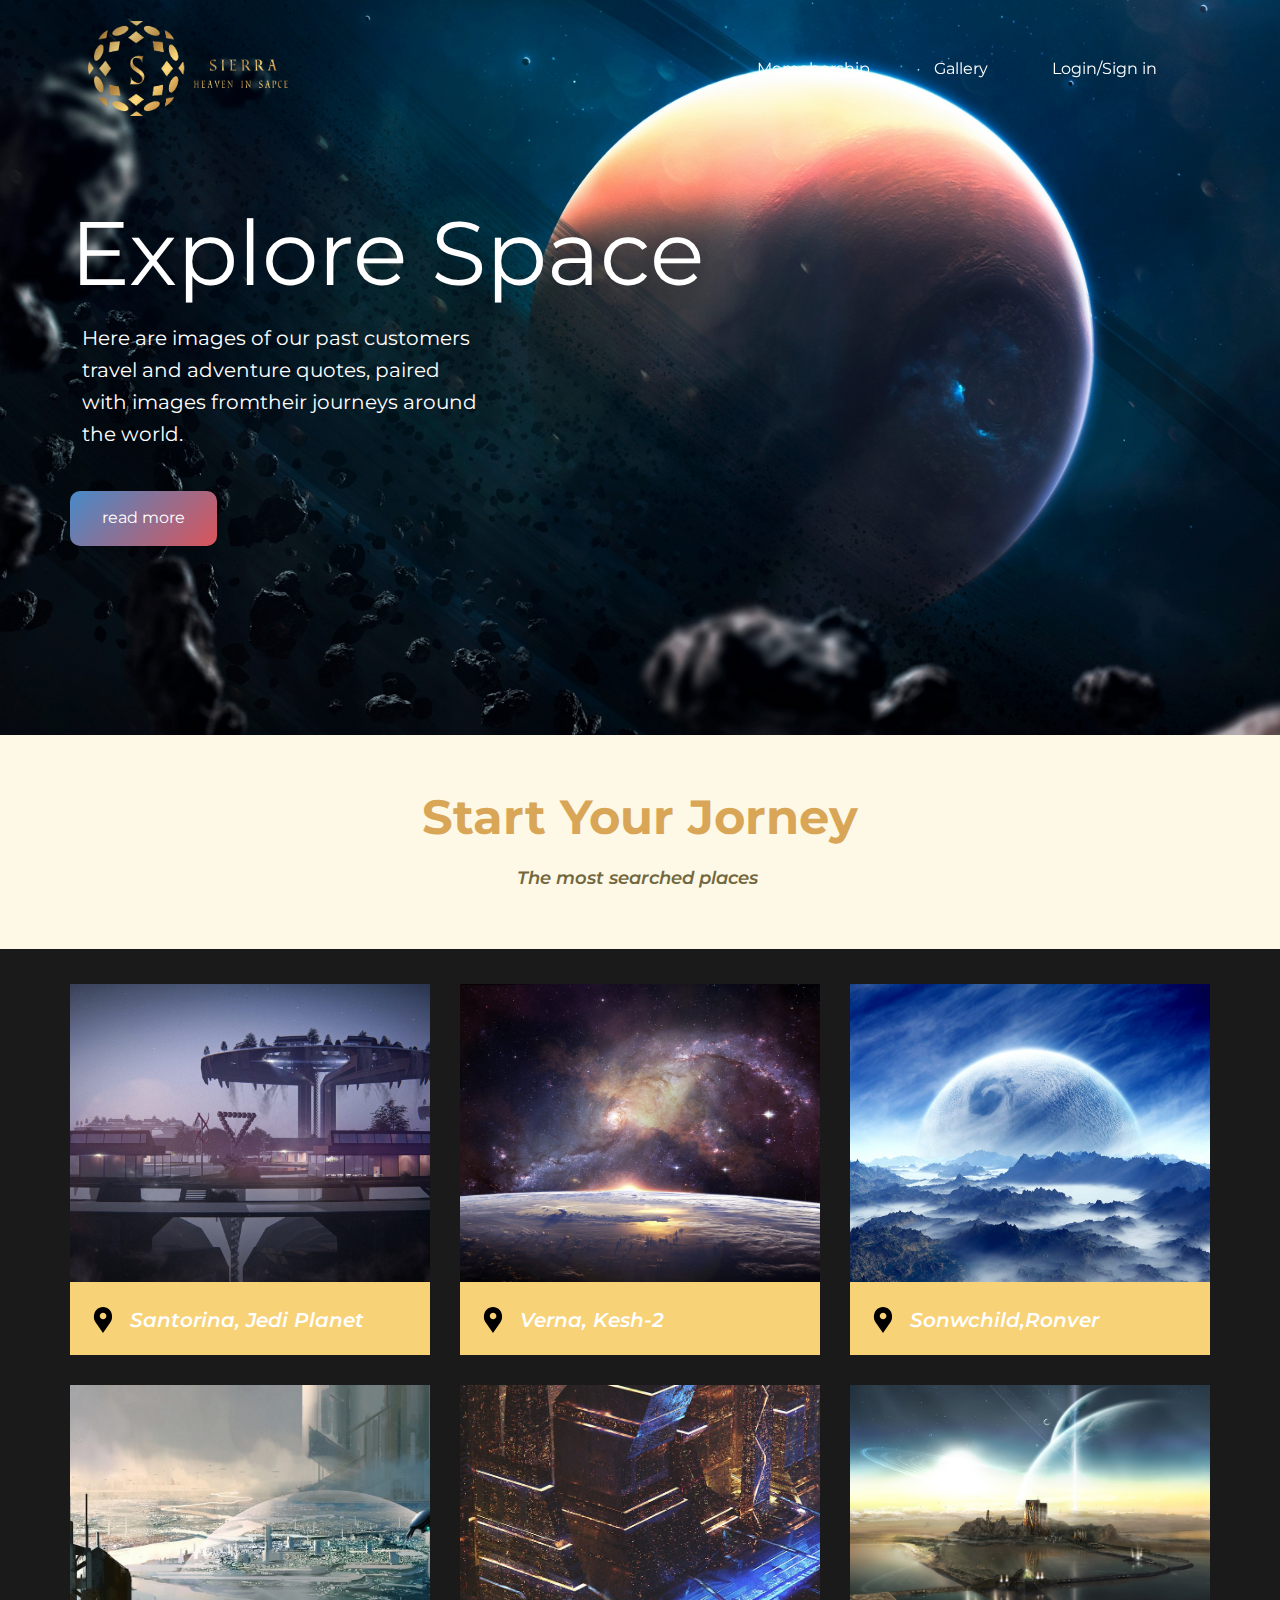
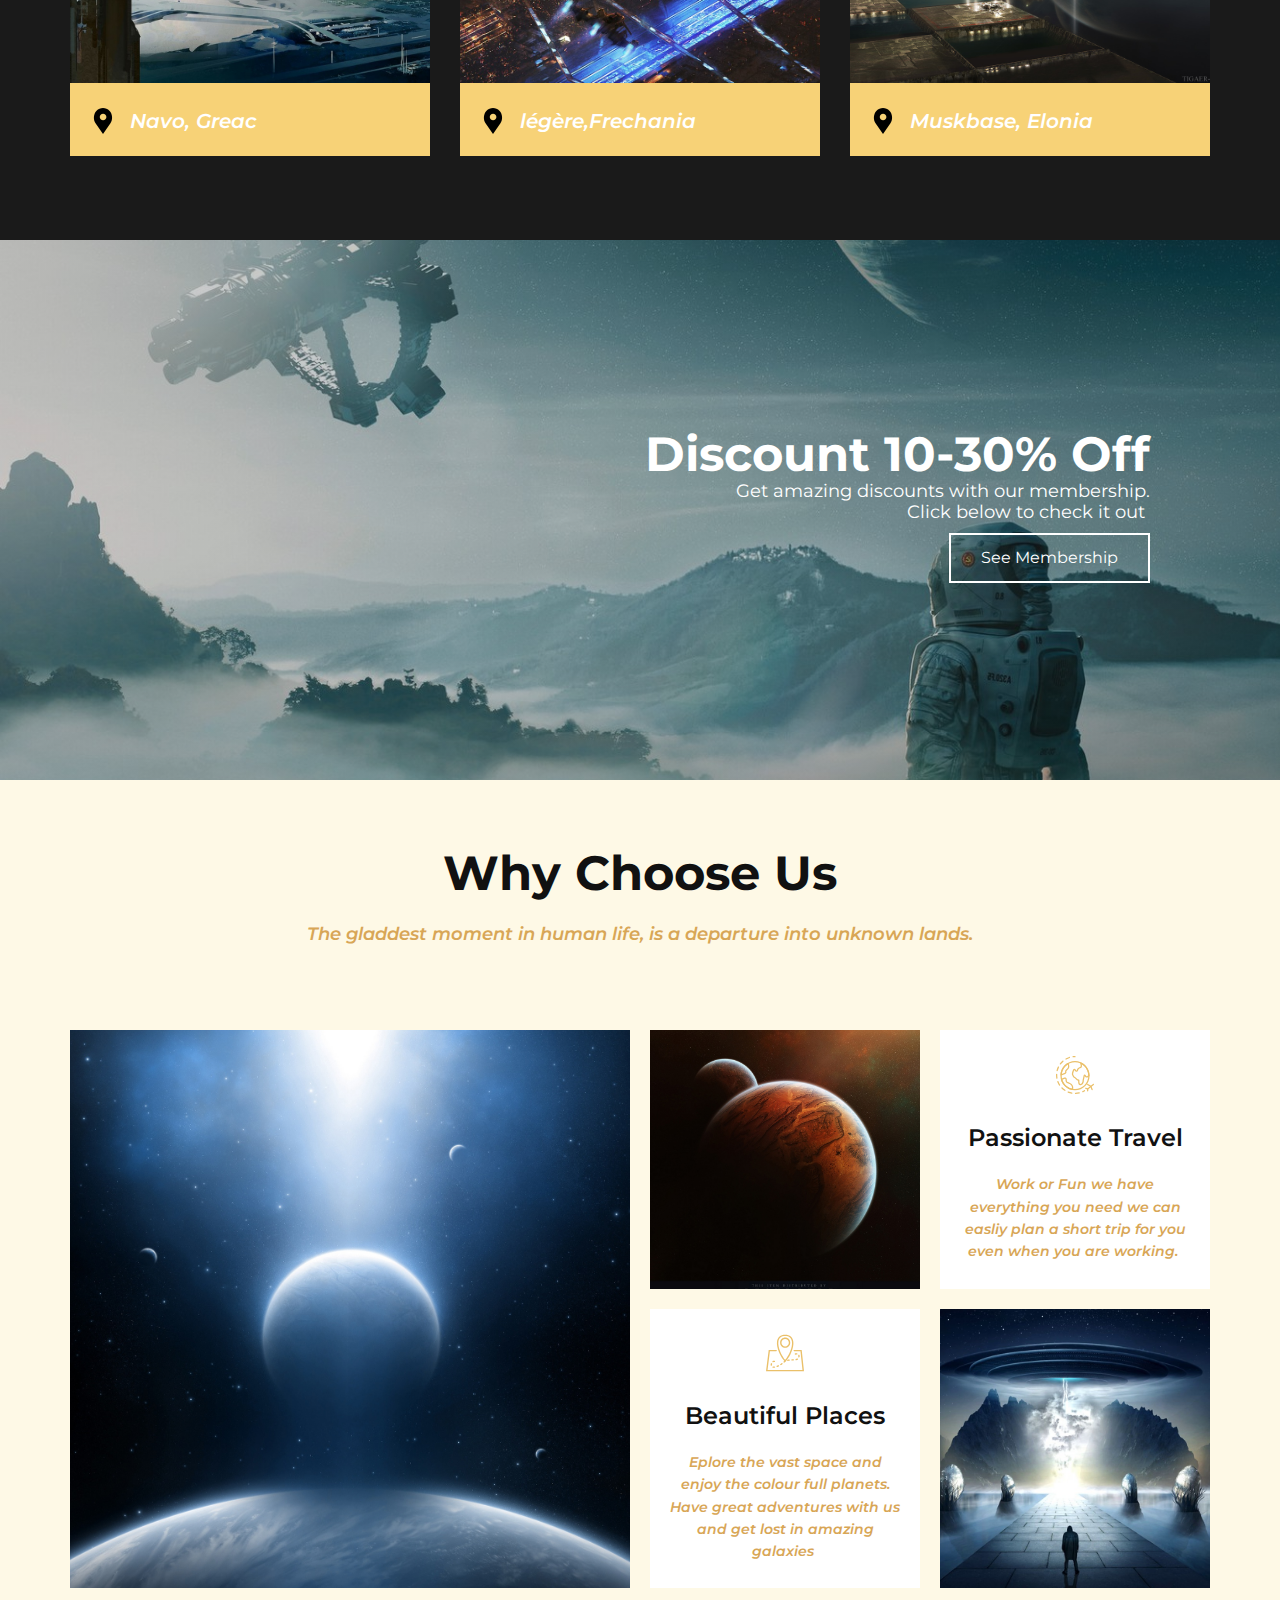
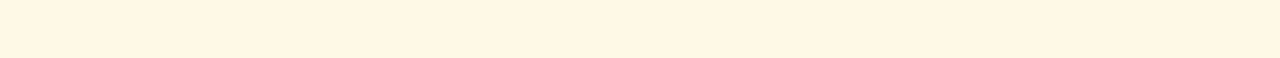
<file: Gallery.html>
<!DOCTYPE html>
<html style="font-size: 16px;">
  <head>
    <meta name="viewport" content="width=device-width, initial-scale=1.0">
    <meta charset="utf-8">
    <meta name="keywords" content="Travel, Start Your Jorney, Discount 10-30% Off, Why Choose Us,Sierra">
    <meta name="description" content="">
    <meta name="page_type" content="np-template-header-footer-from-plugin">
    <title>Gallery</title>
    <link rel="stylesheet" href="nicepage.css" media="screen">
<link rel="stylesheet" href="Gallery.css" media="screen">
    <script class="u-script" type="text/javascript" src="jquery.js" defer=""></script>
    <script class="u-script" type="text/javascript" src="nicepage.js" defer=""></script>
    <meta name="generator" content="Nicepage 3.22.0, nicepage.com">
    <link id="u-theme-google-font" rel="stylesheet" href="https://fonts.googleapis.com/css?family=Montserrat:100,100i,200,200i,300,300i,400,400i,500,500i,600,600i,700,700i,800,800i,900,900i">
    <link id="u-page-google-font" rel="stylesheet" href="https://fonts.googleapis.com/css?family=Montserrat:100,100i,200,200i,300,300i,400,400i,500,500i,600,600i,700,700i,800,800i,900,900i">
    
    
    
    
    
    
    
    <script type="application/ld+json">{
		"@context": "http://schema.org",
		"@type": "Organization",
		"name": "Sierra "
}</script>
    <meta name="theme-color" content="#478ac9">
    <meta property="og:title" content="Gallery">
    <meta property="og:description" content="">
    <meta property="og:type" content="website">
  </head>
  <body class="u-body u-overlap u-overlap-transparent"><header class="u-black u-clearfix u-header u-sticky u-sticky-1c33 u-header" id="sec-854b"><div class="u-clearfix u-sheet u-sheet-1">
        <img class="u-image u-image-default u-image-1" src="images/Asset91.png" alt="" data-image-width="1086" data-image-height="523">
        <nav class="u-menu u-menu-dropdown u-offcanvas u-menu-1">
          <div class="menu-collapse u-custom-font u-font-montserrat">
            <a class="u-button-style u-custom-text-active-color u-custom-text-color u-nav-link" href="#">
              <svg><use xmlns:xlink="http://www.w3.org/1999/xlink" xlink:href="#menu-hamburger"></use></svg>
              <svg version="1.1" xmlns="http://www.w3.org/2000/svg" xmlns:xlink="http://www.w3.org/1999/xlink"><defs><symbol id="menu-hamburger" viewBox="0 0 16 16" style="width: 16px; height: 16px;"><rect y="1" width="16" height="2"></rect><rect y="7" width="16" height="2"></rect><rect y="13" width="16" height="2"></rect>
</symbol>
</defs></svg>
            </a>
          </div>
          <div class="u-custom-menu u-nav-container">
            <ul class="u-custom-font u-font-montserrat u-nav u-unstyled"><li class="u-nav-item"><a class="u-button-style u-nav-link u-text-active-white u-text-white" href="Memebership.html" style="padding: 20px 32px;">Memebership</a>
</li><li class="u-nav-item"><a class="u-button-style u-nav-link u-text-active-white u-text-white" href="Gallery.html" style="padding: 20px 32px;">Gallery</a>
</li><li class="u-nav-item"><a class="u-button-style u-nav-link u-text-active-white u-text-white" href="Login.html" style="padding: 20px 32px;">Login/Sign in</a>
</li></ul>
          </div>
          <div class="u-custom-menu u-nav-container-collapse">
            <div class="u-black u-container-style u-inner-container-layout u-opacity u-opacity-95 u-sidenav">
              <div class="u-sidenav-overflow">
                <div class="u-menu-close"></div>
                <ul class="u-align-center u-nav u-popupmenu-items u-unstyled u-nav-2"><li class="u-nav-item"><a class="u-button-style u-nav-link" href="Memebership.html" style="padding: 20px 32px;">Memebership</a>
</li><li class="u-nav-item"><a class="u-button-style u-nav-link" href="Gallery.html" style="padding: 20px 32px;">Gallery</a>
</li><li class="u-nav-item"><a class="u-button-style u-nav-link" href="Login.html" style="padding: 20px 32px;">Login/Sign in</a>
</li></ul>
              </div>
            </div>
            <div class="u-black u-menu-overlay u-opacity u-opacity-70"></div>
          </div>
        </nav>
      </div></header> 
    <section class="u-clearfix u-image u-section-1" src="" id="sec-59a1" data-image-width="3840" data-image-height="2400">
      <div class="u-clearfix u-sheet u-sheet-1">
        <h1 class="u-text u-title u-text-1">Explore Space&nbsp;</h1>
        <p class="u-large-text u-text u-text-body-alt-color u-text-variant u-text-2">Here are images of our past customers&nbsp; travel and adventure quotes, paired with images fromtheir journeys around the world. </p>
        <a href="Gallery.html#sec-fd6c" data-page-id="94267534" class="u-btn u-btn-round u-button-style u-gradient u-radius-10 u-btn-1">read more</a>
      </div>
    </section>
    <section class="u-clearfix u-palette-3-light-3 u-section-2" id="sec-fee4">
      <div class="u-clearfix u-sheet u-sheet-1">
        <div class="u-align-center u-container-style u-expanded-width-sm u-group u-group-1">
          <div class="u-container-layout u-valign-middle-md u-valign-middle-sm u-valign-middle-xl u-valign-middle-xs u-container-layout-1">
            <h2 class="u-text u-text-custom-color-3 u-text-1">Start Your Jorney</h2>
            <p class="u-text u-text-palette-3-dark-2 u-text-2">The most searched places&nbsp;</p>
          </div>
        </div>
      </div>
    </section>
    <section class="u-clearfix u-grey-90 u-section-3" id="sec-fd6c">
      <div class="u-clearfix u-sheet u-sheet-1">
        <div class="u-clearfix u-expanded-width u-gutter-30 u-layout-wrap u-layout-wrap-1">
          <div class="u-layout">
            <div class="u-layout-col">
              <div class="u-size-30 u-size-60-md">
                <div class="u-layout-row">
                  <div class="u-container-style u-custom-color-2 u-layout-cell u-left-cell u-size-20 u-size-20-md u-layout-cell-1">
                    <div class="u-container-layout">
                      <img class="u-expanded-width u-image u-image-1" src="images/pawel-postek-v4-6-photo.jpg" data-image-width="1920" data-image-height="1080">
                      <p class="u-text u-text-1">Santorina, Jedi Planet&nbsp;</p><span class="u-icon u-icon-circle u-text-black u-icon-1"><svg class="u-svg-link" preserveAspectRatio="xMidYMin slice" viewBox="0 0 54.757 54.757" style="undefined"><use xmlns:xlink="http://www.w3.org/1999/xlink" xlink:href="#svg-6d65"></use></svg><svg xmlns="http://www.w3.org/2000/svg" xmlns:xlink="http://www.w3.org/1999/xlink" version="1.1" id="svg-6d65" x="0px" y="0px" viewBox="0 0 54.757 54.757" style="enable-background:new 0 0 54.757 54.757;" xml:space="preserve" class="u-svg-content"><path d="M40.94,5.617C37.318,1.995,32.502,0,27.38,0c-5.123,0-9.938,1.995-13.56,5.617c-6.703,6.702-7.536,19.312-1.804,26.952  L27.38,54.757L42.721,32.6C48.476,24.929,47.643,12.319,40.94,5.617z M27.557,26c-3.859,0-7-3.141-7-7s3.141-7,7-7s7,3.141,7,7  S31.416,26,27.557,26z"></path><g></g><g></g><g></g><g></g><g></g><g></g><g></g><g></g><g></g><g></g><g></g><g></g><g></g><g></g><g></g></svg></span>
                    </div>
                  </div>
                  <div class="u-container-style u-custom-color-2 u-layout-cell u-size-20 u-size-20-md u-layout-cell-2">
                    <div class="u-container-layout">
                      <img class="u-expanded-width u-image u-image-2" src="images/fbd81573c9a15eae7e2fbbf1be12b50e795c709ee3b82812f383813918ec6bd75eafef8324d3e8edaba01334c5a1d7ffaab6440650ec77b68d54e3_1280.jpg" data-image-width="1280" data-image-height="920">
                      <p class="u-text u-text-2">Verna, Kesh-2</p><span class="u-icon u-icon-circle u-text-black u-icon-2"><svg class="u-svg-link" preserveAspectRatio="xMidYMin slice" viewBox="0 0 54.757 54.757" style="undefined"><use xmlns:xlink="http://www.w3.org/1999/xlink" xlink:href="#svg-30cf"></use></svg><svg xmlns="http://www.w3.org/2000/svg" xmlns:xlink="http://www.w3.org/1999/xlink" version="1.1" id="svg-30cf" x="0px" y="0px" viewBox="0 0 54.757 54.757" style="enable-background:new 0 0 54.757 54.757;" xml:space="preserve" class="u-svg-content"><path d="M40.94,5.617C37.318,1.995,32.502,0,27.38,0c-5.123,0-9.938,1.995-13.56,5.617c-6.703,6.702-7.536,19.312-1.804,26.952  L27.38,54.757L42.721,32.6C48.476,24.929,47.643,12.319,40.94,5.617z M27.557,26c-3.859,0-7-3.141-7-7s3.141-7,7-7s7,3.141,7,7  S31.416,26,27.557,26z"></path><g></g><g></g><g></g><g></g><g></g><g></g><g></g><g></g><g></g><g></g><g></g><g></g><g></g><g></g><g></g></svg></span>
                    </div>
                  </div>
                  <div class="u-container-style u-custom-color-2 u-layout-cell u-right-cell u-size-20 u-size-20-md u-layout-cell-3">
                    <div class="u-container-layout">
                      <img class="u-expanded-width u-image u-image-3" src="images/landscape-planet-sci-fi-sky.jpg" data-image-width="1332" data-image-height="850">
                      <p class="u-text u-text-3">Sonwchild,Ronver</p><span class="u-icon u-icon-circle u-text-black u-icon-3"><svg class="u-svg-link" preserveAspectRatio="xMidYMin slice" viewBox="0 0 54.757 54.757" style="undefined"><use xmlns:xlink="http://www.w3.org/1999/xlink" xlink:href="#svg-6f09"></use></svg><svg xmlns="http://www.w3.org/2000/svg" xmlns:xlink="http://www.w3.org/1999/xlink" version="1.1" id="svg-6f09" x="0px" y="0px" viewBox="0 0 54.757 54.757" style="enable-background:new 0 0 54.757 54.757;" xml:space="preserve" class="u-svg-content"><path d="M40.94,5.617C37.318,1.995,32.502,0,27.38,0c-5.123,0-9.938,1.995-13.56,5.617c-6.703,6.702-7.536,19.312-1.804,26.952  L27.38,54.757L42.721,32.6C48.476,24.929,47.643,12.319,40.94,5.617z M27.557,26c-3.859,0-7-3.141-7-7s3.141-7,7-7s7,3.141,7,7  S31.416,26,27.557,26z"></path><g></g><g></g><g></g><g></g><g></g><g></g><g></g><g></g><g></g><g></g><g></g><g></g><g></g><g></g><g></g></svg></span>
                    </div>
                  </div>
                </div>
              </div>
              <div class="u-size-30 u-size-60-md">
                <div class="u-layout-row">
                  <div class="u-container-style u-custom-color-2 u-layout-cell u-left-cell u-size-20 u-size-20-md u-layout-cell-4">
                    <div class="u-container-layout">
                      <img class="u-expanded-width u-image u-image-4" src="images/science-fiction-cities.jpg" data-image-width="1920" data-image-height="917">
                      <p class="u-text u-text-4">Navo, Greac</p><span class="u-icon u-icon-circle u-text-black u-icon-4"><svg class="u-svg-link" preserveAspectRatio="xMidYMin slice" viewBox="0 0 54.757 54.757" style="undefined"><use xmlns:xlink="http://www.w3.org/1999/xlink" xlink:href="#svg-e0f6"></use></svg><svg xmlns="http://www.w3.org/2000/svg" xmlns:xlink="http://www.w3.org/1999/xlink" version="1.1" id="svg-e0f6" x="0px" y="0px" viewBox="0 0 54.757 54.757" style="enable-background:new 0 0 54.757 54.757;" xml:space="preserve" class="u-svg-content"><path d="M40.94,5.617C37.318,1.995,32.502,0,27.38,0c-5.123,0-9.938,1.995-13.56,5.617c-6.703,6.702-7.536,19.312-1.804,26.952  L27.38,54.757L42.721,32.6C48.476,24.929,47.643,12.319,40.94,5.617z M27.557,26c-3.859,0-7-3.141-7-7s3.141-7,7-7s7,3.141,7,7  S31.416,26,27.557,26z"></path><g></g><g></g><g></g><g></g><g></g><g></g><g></g><g></g><g></g><g></g><g></g><g></g><g></g><g></g><g></g></svg></span>
                    </div>
                  </div>
                  <div class="u-container-style u-custom-color-2 u-layout-cell u-size-20 u-size-20-md u-layout-cell-5">
                    <div class="u-container-layout">
                      <img class="u-expanded-width u-image u-image-5" src="images/cityoflights.jpg" data-image-width="3840" data-image-height="1600">
                      <p class="u-text u-text-5">légère,Frechania&nbsp;</p><span class="u-icon u-icon-circle u-text-black u-icon-5"><svg class="u-svg-link" preserveAspectRatio="xMidYMin slice" viewBox="0 0 54.757 54.757" style="undefined"><use xmlns:xlink="http://www.w3.org/1999/xlink" xlink:href="#svg-7e12"></use></svg><svg xmlns="http://www.w3.org/2000/svg" xmlns:xlink="http://www.w3.org/1999/xlink" version="1.1" id="svg-7e12" x="0px" y="0px" viewBox="0 0 54.757 54.757" style="enable-background:new 0 0 54.757 54.757;" xml:space="preserve" class="u-svg-content"><path d="M40.94,5.617C37.318,1.995,32.502,0,27.38,0c-5.123,0-9.938,1.995-13.56,5.617c-6.703,6.702-7.536,19.312-1.804,26.952  L27.38,54.757L42.721,32.6C48.476,24.929,47.643,12.319,40.94,5.617z M27.557,26c-3.859,0-7-3.141-7-7s3.141-7,7-7s7,3.141,7,7  S31.416,26,27.557,26z"></path><g></g><g></g><g></g><g></g><g></g><g></g><g></g><g></g><g></g><g></g><g></g><g></g><g></g><g></g><g></g></svg></span>
                    </div>
                  </div>
                  <div class="u-container-style u-custom-color-2 u-layout-cell u-right-cell u-size-20 u-size-20-md u-layout-cell-6">
                    <div class="u-container-layout">
                      <img class="u-expanded-width u-image u-image-6" src="images/artificial_by_tigaer_db7pkx.jpg" data-image-width="1152" data-image-height="768">
                      <p class="u-text u-text-6">Muskbase, Elonia</p><span class="u-icon u-icon-circle u-text-black u-icon-6"><svg class="u-svg-link" preserveAspectRatio="xMidYMin slice" viewBox="0 0 54.757 54.757" style="undefined"><use xmlns:xlink="http://www.w3.org/1999/xlink" xlink:href="#svg-c3d2"></use></svg><svg xmlns="http://www.w3.org/2000/svg" xmlns:xlink="http://www.w3.org/1999/xlink" version="1.1" id="svg-c3d2" x="0px" y="0px" viewBox="0 0 54.757 54.757" style="enable-background:new 0 0 54.757 54.757;" xml:space="preserve" class="u-svg-content"><path d="M40.94,5.617C37.318,1.995,32.502,0,27.38,0c-5.123,0-9.938,1.995-13.56,5.617c-6.703,6.702-7.536,19.312-1.804,26.952  L27.38,54.757L42.721,32.6C48.476,24.929,47.643,12.319,40.94,5.617z M27.557,26c-3.859,0-7-3.141-7-7s3.141-7,7-7s7,3.141,7,7  S31.416,26,27.557,26z"></path><g></g><g></g><g></g><g></g><g></g><g></g><g></g><g></g><g></g><g></g><g></g><g></g><g></g><g></g><g></g></svg></span>
                    </div>
                  </div>
                </div>
              </div>
            </div>
          </div>
        </div>
      </div>
    </section>
    <section class="u-clearfix u-image u-shading u-section-4" src="" id="sec-9c61" data-image-width="1332" data-image-height="850">
      <div class="u-clearfix u-sheet u-sheet-1">
        <div class="u-align-right u-container-style u-expanded-width-md u-expanded-width-sm u-expanded-width-xs u-group u-group-1">
          <div class="u-container-layout u-valign-middle-md u-container-layout-1">
            <h2 class="u-custom-font u-expanded-width-xs u-heading-font u-text u-text-1">Discount 10-30% Off</h2>
            <h5 class="u-text u-text-2">Get amazing discounts with our membership. Click below to check it out&nbsp;</h5>
            <a href="Memebership.html" data-page-id="83872049" class="u-border-2 u-border-white u-btn u-button-style u-btn-1">See Membership</a>
          </div>
        </div>
      </div>
    </section>
    <section class="u-clearfix u-palette-3-light-3 u-section-5" id="sec-c38a">
      <div class="u-clearfix u-sheet u-sheet-1">
        <div class="u-align-center u-container-style u-expanded-width-md u-expanded-width-sm u-group u-group-1">
          <div class="u-container-layout u-valign-middle-md u-valign-middle-sm u-valign-middle-xl u-valign-middle-xs u-container-layout-1">
            <h2 class="u-text u-text-1">W​hy Choose Us</h2>
            <p class="u-text u-text-2">The gladdest moment in human life, is a departure into unknown lands.</p>
          </div>
        </div>
      </div>
    </section>
    <section class="u-clearfix u-palette-3-light-3 u-section-6" id="sec-c82f">
      <div class="u-clearfix u-sheet u-sheet-1">
        <div class="u-clearfix u-expanded-width u-gutter-20 u-layout-wrap u-layout-wrap-1">
          <div class="u-layout">
            <div class="u-layout-row">
              <div class="u-size-30 u-size-60-md">
                <div class="u-layout-row">
                  <div class="u-container-style u-image u-layout-cell u-left-cell u-size-60 u-image-1" data-image-width="1399" data-image-height="1600">
                    <div class="u-container-layout"></div>
                  </div>
                </div>
              </div>
              <div class="u-size-30 u-size-60-md">
                <div class="u-layout-col">
                  <div class="u-size-30">
                    <div class="u-layout-row">
                      <div class="u-container-style u-image u-layout-cell u-size-30 u-image-2" data-image-width="1200" data-image-height="2203">
                        <div class="u-container-layout"></div>
                      </div>
                      <div class="u-container-style u-layout-cell u-right-cell u-size-30 u-white u-layout-cell-3">
                        <div class="u-container-layout u-valign-middle u-container-layout-3"><span class="u-icon u-icon-circle u-text-custom-color-1 u-icon-1"><svg class="u-svg-link" preserveAspectRatio="xMidYMin slice" viewBox="0 0 511.995 511.995" style="undefined"><use xmlns:xlink="http://www.w3.org/1999/xlink" xlink:href="#svg-a88a"></use></svg><svg xmlns="http://www.w3.org/2000/svg" xmlns:xlink="http://www.w3.org/1999/xlink" version="1.1" id="svg-a88a" x="0px" y="0px" viewBox="0 0 511.995 511.995" style="enable-background:new 0 0 511.995 511.995;" xml:space="preserve" class="u-svg-content"><g><g><path d="M256,68.316c-108.22,0-196.267,88.047-196.267,196.267S147.78,460.849,256,460.849s196.267-88.047,196.267-196.267    S364.22,68.316,256,68.316z M256,443.782c-98.807,0-179.2-80.384-179.2-179.2s80.393-179.2,179.2-179.2    c98.816,0,179.2,80.384,179.2,179.2S354.816,443.782,256,443.782z"></path>
</g>
</g><g><g><path d="M338.364,86.449c-0.785-0.358-1.613-0.606-2.466-0.717l-1.971-0.265c-3.038-0.435-6.05,0.836-7.902,3.268    c-1.86,2.432-2.278,5.658-1.101,8.482c5.862,14.012,12.843,42.334,3.917,48.836l-19.78,7.91    c-14.976,5.99-25.472,19.746-27.392,35.951l-0.128,0.981c-0.469,3.396-3.243,4.318-4.412,4.557    c-2.116,0.427-4.941-0.085-6.562-2.799l-8.474-14.123c-3.115-5.197-8.866-8.286-14.839-7.919    c-6.016,0.307-11.332,3.883-13.892,9.344c-7.62,16.273-17.186,39.757-19.507,59.204c-0.717,6.033,0.358,12.126,3.106,17.63    l9.839,19.678c3.49,6.963,8.841,12.868,15.488,17.067c6.127,3.866,17.485,11.665,24.721,20.403    c8.235,9.958,19.328,16.393,31.241,18.313c-0.478,15.983,0.572,42.257,11.452,53.862c3.806,4.053,8.576,6.281,13.858,6.46    c0.956,0.128,2.637,0.299,4.813,0.299c6.332,0,16.905-1.434,26.573-9.421c13.466-11.127,20.369-30.703,20.523-58.189l12.22-55.006    l4.642,7.731c3.772,6.289,10.078,10.709,17.28,12.126c7.202,1.417,14.711-0.307,20.591-4.71l18.654-13.995    c2.15-1.613,3.413-4.139,3.413-6.827C452.267,188.405,407.552,118.483,338.364,86.449z M419.959,271.75    c-2.048,1.527-4.565,2.099-7.066,1.613c-2.509-0.486-4.617-1.971-5.931-4.164l-8.849-14.754    c-2.918-4.873-8.414-7.433-14.046-6.519c-5.606,0.913-10.027,5.086-11.264,10.633l-14.199,63.906    c-0.137,0.606-0.205,1.229-0.205,1.852c0,22.161-4.881,37.999-14.114,45.807c-8.439,7.134-18.091,5.589-18.398,5.547    c-1.101-0.205-1.937,0.683-3.729-1.229c-5.316-5.675-8.004-25.481-6.536-48.179c0.171-2.697-0.794-5.385-2.645-7.356    c-1.86-1.988-4.506-3.123-7.236-3.123c-9.566,0-18.893-4.634-25.591-12.715c-8.303-10.044-20.224-18.577-28.757-23.962    c-4.011-2.534-7.236-6.084-9.327-10.266l-9.839-19.678c-1.254-2.509-1.749-5.274-1.425-7.987    c2.091-17.459,11.529-39.953,17.399-52.642l7.74,12.894c5.12,8.533,14.771,12.723,24.619,10.735    c9.549-1.954,16.58-9.387,17.894-18.953l0.179-1.348c1.169-9.941,7.595-18.389,16.768-22.059l20.574-8.226    c0.427-0.171,0.853-0.384,1.254-0.623c16.213-9.847,14.114-33.417,9.856-50.671c52.847,31.292,86.588,88.175,88.064,150.076    L419.959,271.75z"></path>
</g>
</g><g><g><path d="M215.765,382.948l-5.171-5.163c-6.272-6.281-13.594-11.23-21.751-14.729l-26.317-11.281    c-10.607-4.548-17.459-14.942-17.459-26.487v-12.843c0-7.859-3.857-15.215-10.317-19.695c-6.46-4.471-14.711-5.487-22.067-2.739    l-40.977,15.36c-4.113,1.545-6.391,5.956-5.248,10.206c19.208,71.535,78.524,127.078,151.117,141.491    c0.563,0.111,1.126,0.162,1.673,0.162c3.746,0,7.142-2.466,8.209-6.187l3.123-10.94    C236.382,419.787,230.707,397.882,215.765,382.948z M214.17,435.411l-0.922,3.209c-60.271-14.805-109.397-60.826-128.128-120.047    l33.553-12.578c2.159-0.819,4.471-0.529,6.357,0.785c1.886,1.306,2.97,3.371,2.97,5.666v12.843    c0,18.381,10.914,34.935,27.802,42.172l26.317,11.281c6.161,2.645,11.682,6.383,16.41,11.11l5.171,5.163    C214.255,405.57,218.274,421.049,214.17,435.411z"></path>
</g>
</g><g><g><path d="M166.545,97.918c-2.671-3.294-7.356-4.122-11-1.946c-56.354,33.647-92.066,92.749-95.522,158.089    c-0.154,2.893,1.169,5.666,3.516,7.364c1.476,1.075,3.226,1.621,5.001,1.621c1.05,0,2.099-0.196,3.089-0.572l52.932-20.89    c12.681-5.077,19.226-19.191,14.908-32.145c-1.05-3.166-0.239-6.596,2.116-8.96l24.593-24.593    c8.397-8.388,13.022-19.55,13.022-31.428v-11.102C179.2,120.557,174.703,107.97,166.545,97.918z M162.133,144.45    c0,7.322-2.85,14.191-8.03,19.362l-24.593,24.593c-6.955,6.963-9.344,17.084-6.229,26.419c1.468,4.395-0.759,9.182-5.052,10.897    l-39.953,15.838c6.63-51.618,35.422-97.809,79.172-126.643c3.055,5.675,4.685,12.023,4.685,18.432V144.45z"></path>
</g>
</g><g><g><path d="M256,0.049c-8.823,0-17.724,0.452-26.453,1.348c-4.685,0.478-8.098,4.676-7.62,9.361c0.452,4.395,4.164,7.663,8.482,7.663    c0.29,0,0.589-0.017,0.879-0.051c8.149-0.828,16.461-1.254,24.713-1.254c4.71,0,8.533-3.823,8.533-8.533S260.71,0.049,256,0.049z"></path>
</g>
</g><g><g><path d="M20.429,296.207c-2.227-13.176-3.362-26.684-3.362-40.158c0-2.85,0.051-5.692,0.154-8.533    c0.162-4.71-3.524-8.653-8.235-8.823c-4.668-0.247-8.653,3.524-8.823,8.235C0.051,249.956,0,252.994,0,256.049    c0,14.421,1.212,28.894,3.593,43.008c0.708,4.164,4.318,7.108,8.405,7.108c0.478,0,0.956-0.034,1.442-0.119    C18.082,305.261,21.214,300.857,20.429,296.207z"></path>
</g>
</g><g><g><path d="M55.826,386.558c-8.91-13.637-16.436-28.22-22.367-43.35c-1.724-4.386-6.673-6.554-11.059-4.83    c-4.386,1.715-6.554,6.665-4.83,11.059c6.357,16.213,14.421,31.838,23.962,46.447c1.638,2.509,4.369,3.866,7.151,3.866    c1.604,0,3.226-0.452,4.668-1.382C57.293,395.791,58.403,390.5,55.826,386.558z"></path>
</g>
</g><g><g><path d="M36.215,141.89c-4.25-2.022-9.344-0.222-11.375,4.028c-7.518,15.744-13.423,32.316-17.553,49.246    c-1.117,4.582,1.682,9.199,6.264,10.316c0.683,0.162,1.365,0.239,2.031,0.239c3.84,0,7.33-2.62,8.286-6.511    c3.857-15.795,9.361-31.258,16.375-45.943C42.274,149.007,40.473,143.921,36.215,141.89z"></path>
</g>
</g><g><g><path d="M99.772,63.937c-3.098-3.55-8.482-3.925-12.041-0.819c-13.133,11.469-25.139,24.32-35.678,38.187    c-2.85,3.746-2.125,9.105,1.63,11.955c1.544,1.178,3.354,1.741,5.154,1.741c2.577,0,5.12-1.169,6.801-3.371    c9.839-12.953,21.052-24.951,33.315-35.652C102.503,72.88,102.87,67.487,99.772,63.937z"></path>
</g>
</g><g><g><path d="M214.366,491.381c-16.034-2.825-31.821-7.305-46.908-13.329c-4.386-1.749-9.344,0.375-11.093,4.762    c-1.749,4.369,0.384,9.335,4.762,11.085c16.171,6.46,33.092,11.264,50.278,14.285c0.495,0.085,0.99,0.128,1.485,0.128    c4.07,0,7.672-2.918,8.405-7.048C222.106,496.621,219.008,492.2,214.366,491.381z"></path>
</g>
</g><g><g><path d="M321.681,494.863c-1.092-4.591-5.709-7.407-10.274-6.332c-15.77,3.746-32.043,5.888-48.375,6.357    c-4.71,0.128-8.422,4.062-8.286,8.772c0.137,4.625,3.925,8.286,8.525,8.286c0.077,0,0.162,0,0.256-0.008    c17.493-0.503,34.927-2.79,51.823-6.801C319.932,504.045,322.765,499.445,321.681,494.863z"></path>
</g>
</g><g><g><path d="M189.039,17.593c-1.425-4.489-6.229-6.963-10.718-5.547c-16.606,5.282-32.734,12.314-47.932,20.89    c-4.105,2.321-5.547,7.526-3.234,11.631c1.57,2.773,4.463,4.335,7.441,4.335c1.417,0,2.859-0.358,4.181-1.101    c14.174-8.004,29.227-14.566,44.715-19.49C187.981,26.886,190.464,22.082,189.039,17.593z"></path>
</g>
</g><g><g><path d="M124.245,455.396c-13.551-8.969-26.24-19.379-37.726-30.933c-3.319-3.337-8.73-3.362-12.066-0.034    c-3.337,3.328-3.354,8.73-0.034,12.075c12.305,12.373,25.899,23.526,40.405,33.135c1.451,0.956,3.089,1.417,4.702,1.417    c2.765,0,5.478-1.34,7.117-3.831C129.246,463.298,128.171,457.999,124.245,455.396z"></path>
</g>
</g><g><g><path d="M391.305,463.452c-2.449-4.028-7.697-5.325-11.725-2.876c-7.014,4.25-14.336,8.175-21.76,11.682    c-4.258,2.014-6.093,7.091-4.079,11.358c1.459,3.089,4.523,4.898,7.723,4.898c1.22,0,2.458-0.265,3.644-0.819    c7.962-3.755,15.804-7.962,23.322-12.518C392.457,472.727,393.745,467.479,391.305,463.452z"></path>
</g>
</g><g><g><path d="M510.2,378.809c-2.901-3.729-8.269-4.395-11.972-1.502l-76.8,59.733c-2.074,1.621-3.294,4.105-3.294,6.741v25.6    c0,4.71,3.823,8.533,8.533,8.533c4.71,0,8.533-3.823,8.533-8.533v-21.427l73.498-57.173    C512.418,387.889,513.092,382.53,510.2,378.809z"></path>
</g>
</g><g><g><path d="M429.372,435.684l-25.6-8.533c-4.489-1.51-9.31,0.93-10.795,5.393c-1.493,4.471,0.922,9.301,5.393,10.795l25.6,8.533    c0.896,0.299,1.809,0.444,2.697,0.444c3.575,0,6.903-2.261,8.098-5.837C436.258,442.007,433.843,437.177,429.372,435.684z"></path>
</g>
</g><g><g><path d="M494.319,449.133l-17.067-42.667c-0.691-1.732-1.937-3.191-3.533-4.147l-42.667-25.6    c-4.045-2.423-9.284-1.118-11.708,2.927c-2.424,4.045-1.118,9.284,2.927,11.708l40.201,24.124l16,40.004    c1.34,3.337,4.54,5.367,7.927,5.367c1.058,0,2.133-0.196,3.166-0.623C493.944,458.477,496.068,453.51,494.319,449.133z"></path>
</g>
</g><g></g><g></g><g></g><g></g><g></g><g></g><g></g><g></g><g></g><g></g><g></g><g></g><g></g><g></g><g></g></svg></span>
                          <h4 class="u-align-center u-custom-font u-heading-font u-text u-text-1">Passionate Travel</h4>
                          <p class="u-align-center u-text u-text-2">Work or Fun we have everything you need we can easliy plan a short trip for you even when you are working.&nbsp;</p>
                        </div>
                      </div>
                    </div>
                  </div>
                  <div class="u-size-30">
                    <div class="u-layout-row">
                      <div class="u-align-center u-container-style u-layout-cell u-size-30 u-white u-layout-cell-4">
                        <div class="u-container-layout u-valign-middle u-container-layout-4"><span class="u-icon u-icon-circle u-text-custom-color-1 u-icon-2"><svg class="u-svg-link" preserveAspectRatio="xMidYMin slice" viewBox="0 0 55.017 55.017" style="undefined"><use xmlns:xlink="http://www.w3.org/1999/xlink" xlink:href="#svg-b39b"></use></svg><svg xmlns="http://www.w3.org/2000/svg" xmlns:xlink="http://www.w3.org/1999/xlink" version="1.1" id="svg-b39b" x="0px" y="0px" viewBox="0 0 55.017 55.017" style="enable-background:new 0 0 55.017 55.017;" xml:space="preserve" class="u-svg-content"><g><path d="M51.688,23.013H40.789c-0.553,0-1,0.447-1,1s0.447,1,1,1h9.102l2.899,27H2.268l3.403-27h9.118c0.553,0,1-0.447,1-1   s-0.447-1-1-1H3.907L0,54.013h55.017L51.688,23.013z"></path><path d="M26.654,38.968c-0.147,0.087-0.304,0.164-0.445,0.255c-0.22,0.142-0.435,0.291-0.646,0.445   c-0.445,0.327-0.541,0.953-0.215,1.398c0.196,0.267,0.5,0.408,0.808,0.408c0.205,0,0.412-0.063,0.591-0.193   c0.178-0.131,0.359-0.257,0.548-0.379c0.321-0.208,0.662-0.403,1.014-0.581c0.468-0.237,0.658-0.791,0.462-1.269   c0.008-0.008,0.018-0.014,0.025-0.022c1.809-1.916,7.905-9.096,10.429-21.058c0.512-2.426,0.627-4.754,0.342-6.919   c-0.86-6.575-4.945-10.051-11.813-10.051c-6.866,0-10.951,3.476-11.813,10.051c-0.284,2.166-0.169,4.494,0.343,6.919   C18.783,29.818,24.783,36.97,26.654,38.968z M17.924,11.314c0.733-5.592,3.949-8.311,9.831-8.311c5.883,0,9.098,2.719,9.83,8.311   c0.255,1.94,0.148,4.043-0.316,6.247C35,28.314,29.59,35.137,27.755,37.207c-1.837-2.072-7.246-8.898-9.514-19.646   C17.776,15.357,17.67,13.255,17.924,11.314z"></path><path d="M27.755,19.925c4.051,0,7.346-3.295,7.346-7.346s-3.295-7.346-7.346-7.346s-7.346,3.295-7.346,7.346   S23.704,19.925,27.755,19.925z M27.755,7.234c2.947,0,5.346,2.398,5.346,5.346s-2.398,5.346-5.346,5.346s-5.346-2.398-5.346-5.346   S24.808,7.234,27.755,7.234z"></path><path d="M31.428,37.17c-0.54,0.114-0.884,0.646-0.769,1.187c0.1,0.47,0.515,0.791,0.977,0.791c0.069,0,0.14-0.007,0.21-0.022   c0.586-0.124,1.221-0.229,1.886-0.313c0.548-0.067,0.938-0.567,0.869-1.115c-0.068-0.549-0.563-0.945-1.115-0.869   C32.763,36.918,32.07,37.033,31.428,37.17z"></path><path d="M36.599,37.576c0.022,0.537,0.466,0.957,0.998,0.957c0.015,0,0.029,0,0.044-0.001l2.001-0.083   c0.551-0.025,0.979-0.493,0.953-1.044c-0.025-0.553-0.539-0.984-1.044-0.954l-1.996,0.083   C37.003,36.557,36.575,37.023,36.599,37.576z"></path><path d="M22.433,42.177c-0.514,0.388-1.045,0.761-1.58,1.107c-0.463,0.301-0.595,0.92-0.294,1.384   c0.191,0.295,0.513,0.455,0.84,0.455c0.187,0,0.375-0.052,0.544-0.161c0.573-0.372,1.144-0.772,1.695-1.188   c0.44-0.333,0.528-0.96,0.196-1.401C23.501,41.936,22.876,41.844,22.433,42.177z"></path><path d="M44.72,35.583c-0.338,0.237-0.777,0.409-1.346,0.526c-0.541,0.111-0.889,0.641-0.777,1.182   c0.098,0.473,0.514,0.798,0.979,0.798c0.067,0,0.135-0.007,0.203-0.021c0.842-0.174,1.526-0.452,2.096-0.853l0.134-0.098   c0.44-0.334,0.527-0.961,0.194-1.401c-0.334-0.44-0.96-0.526-1.401-0.194L44.72,35.583z"></path><path d="M8.86,43.402c0.145-0.533-0.171-1.082-0.704-1.226c-0.529-0.149-1.082,0.169-1.226,0.704   c-0.126,0.464-0.201,0.938-0.225,1.405C6.7,44.4,6.697,44.516,6.697,44.638c0.001,0.196,0.01,0.392,0.029,0.587   c0.053,0.515,0.487,0.898,0.994,0.898c0.033,0,0.067-0.002,0.103-0.005c0.549-0.057,0.949-0.547,0.894-1.097   c-0.014-0.131-0.019-0.264-0.02-0.39c0-0.083,0.003-0.166,0.007-0.248C8.72,44.059,8.772,43.728,8.86,43.402z"></path><path d="M44.698,27.81c-0.794-0.106-1.604-0.041-2.386,0.181c-0.532,0.149-0.841,0.702-0.69,1.233   c0.124,0.441,0.525,0.729,0.961,0.729c0.091,0,0.182-0.012,0.272-0.038c0.52-0.146,1.055-0.192,1.575-0.122   c0.562,0.07,1.052-0.311,1.125-0.857C45.629,28.387,45.245,27.884,44.698,27.81z"></path><path d="M46.688,32.764c-0.163,0.527,0.133,1.088,0.66,1.25c0.099,0.031,0.197,0.045,0.295,0.045c0.428,0,0.823-0.275,0.955-0.705   c0.099-0.318,0.16-0.641,0.183-0.963c0.005-0.083,0.008-0.167,0.008-0.25c0-0.468-0.086-0.937-0.255-1.392   c-0.192-0.519-0.771-0.781-1.285-0.59c-0.519,0.192-0.782,0.768-0.59,1.285c0.086,0.232,0.13,0.467,0.13,0.696l-0.003,0.117   C46.774,32.423,46.742,32.589,46.688,32.764z"></path><path d="M17.481,45.164c-0.586,0.275-1.183,0.53-1.774,0.759c-0.515,0.198-0.771,0.777-0.572,1.293   c0.153,0.396,0.531,0.64,0.933,0.64c0.12,0,0.242-0.021,0.36-0.067c0.635-0.245,1.275-0.519,1.903-0.813   c0.5-0.234,0.715-0.83,0.48-1.33C18.578,45.145,17.984,44.928,17.481,45.164z"></path><path d="M10.201,41.001c0.161,0,0.325-0.039,0.478-0.122c0.288-0.157,0.595-0.255,0.911-0.289c0.135-0.016,0.273-0.016,0.406,0.002   c0.563,0.073,1.05-0.313,1.122-0.86c0.072-0.548-0.313-1.05-0.86-1.122c-0.298-0.039-0.601-0.041-0.891-0.008   c-0.574,0.063-1.128,0.239-1.646,0.521c-0.485,0.265-0.664,0.871-0.399,1.356C9.504,40.813,9.847,41.001,10.201,41.001z"></path><path d="M9.993,48.842c0.216,0.056,0.436,0.098,0.654,0.124c0.256,0.031,0.512,0.047,0.769,0.047c0.313,0,0.627-0.022,0.94-0.062   c0.548-0.069,0.937-0.569,0.867-1.117s-0.567-0.934-1.117-0.867c-0.404,0.052-0.812,0.064-1.216,0.015   c-0.132-0.017-0.264-0.042-0.394-0.075c-0.535-0.143-1.08,0.181-1.22,0.716C9.139,48.158,9.459,48.704,9.993,48.842z"></path>
</g><g></g><g></g><g></g><g></g><g></g><g></g><g></g><g></g><g></g><g></g><g></g><g></g><g></g><g></g><g></g></svg></span>
                          <h4 class="u-custom-font u-heading-font u-text u-text-3">Beautiful Places</h4>
                          <p class="u-text u-text-4">Eplore the vast space and enjoy the colour full planets. Have great adventures with us and get lost in amazing galaxies&nbsp;</p>
                        </div>
                      </div>
                      <div class="u-container-style u-image u-layout-cell u-right-cell u-size-30 u-image-3" data-image-width="1280" data-image-height="720">
                        <div class="u-container-layout"></div>
                      </div>
                    </div>
                  </div>
                </div>
              </div>
            </div>
          </div>
        </div>
      </div>
    </section>
    
    
   
  </body>
</html>
</file>
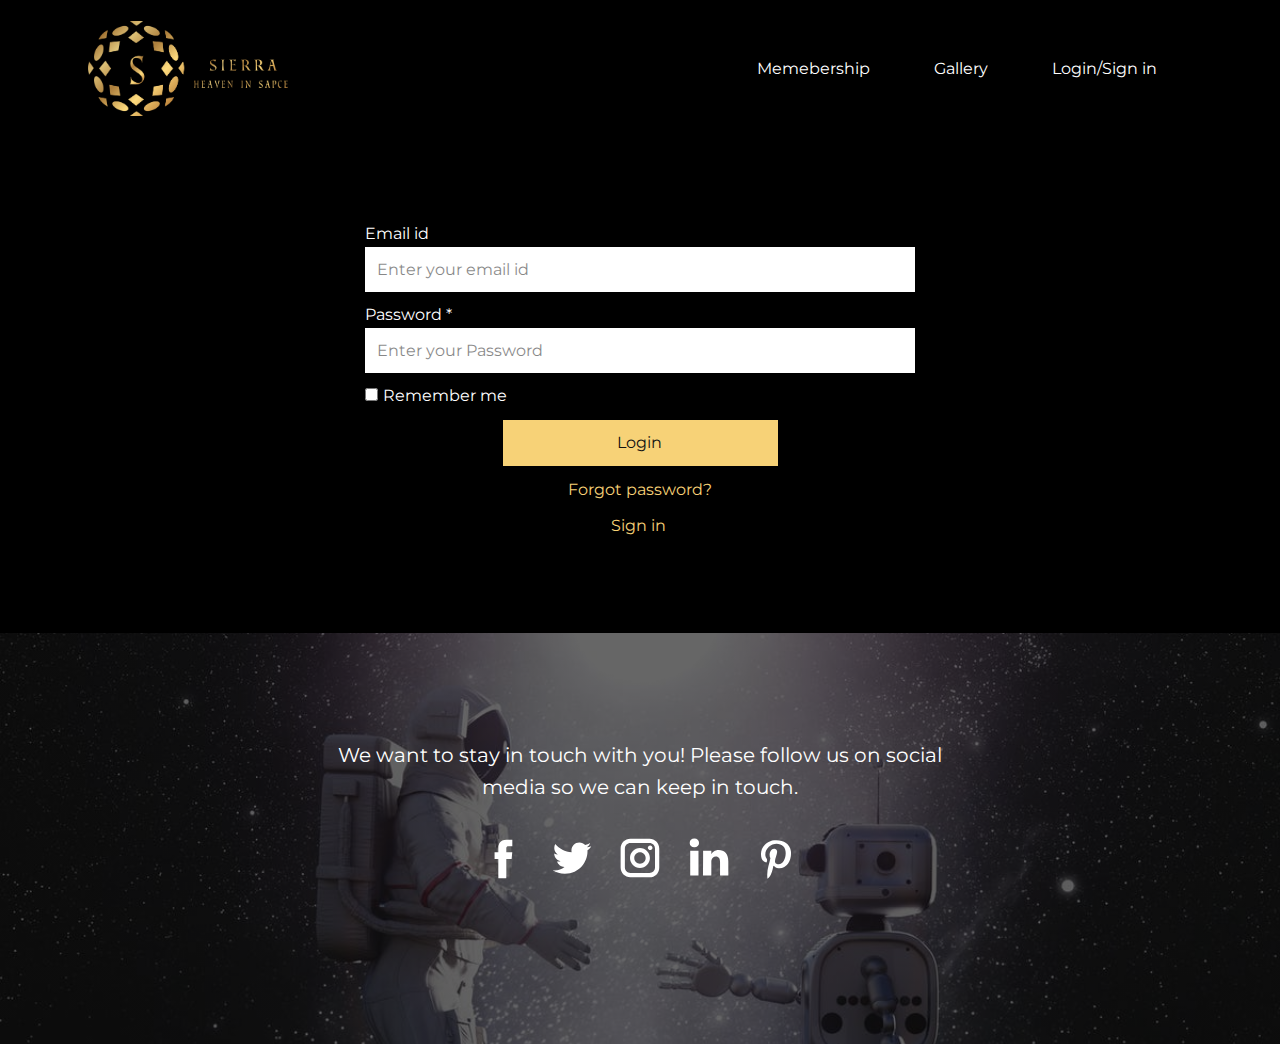
<file: Login.html>
<!DOCTYPE html>
<html style="font-size: 16px;">
  <head>
    <meta name="viewport" content="width=device-width, initial-scale=1.0">
    <meta charset="utf-8">
    <meta name="keywords" content="">
    <meta name="description" content="">
    <meta name="page_type" content="np-template-header-footer-from-plugin">
    <title>Login</title>
    <link rel="stylesheet" href="nicepage.css" media="screen">
<link rel="stylesheet" href="Login.css" media="screen">
    <script class="u-script" type="text/javascript" src="jquery.js" defer=""></script>
    <script class="u-script" type="text/javascript" src="nicepage.js" defer=""></script>
    <meta name="generator" content="Nicepage 3.22.0, nicepage.com">
    <link id="u-theme-google-font" rel="stylesheet" href="https://fonts.googleapis.com/css?family=Montserrat:100,100i,200,200i,300,300i,400,400i,500,500i,600,600i,700,700i,800,800i,900,900i">
    <link id="u-page-google-font" rel="stylesheet" href="https://fonts.googleapis.com/css?family=Montserrat:100,100i,200,200i,300,300i,400,400i,500,500i,600,600i,700,700i,800,800i,900,900i">
    
    
    
    <script type="application/ld+json">{
		"@context": "http://schema.org",
		"@type": "Organization",
		"name": "Sierra "
}</script>
    <meta name="theme-color" content="#478ac9">
    <meta property="og:title" content="Login">
    <meta property="og:description" content="">
    <meta property="og:type" content="website">
  </head>
  <body class="u-body"><header class="u-black u-clearfix u-header u-sticky u-sticky-1c33 u-header" id="sec-854b"><div class="u-clearfix u-sheet u-sheet-1">
        <img class="u-image u-image-default u-image-1" src="images/Asset91.png" alt="" data-image-width="1086" data-image-height="523">
        <nav class="u-menu u-menu-dropdown u-offcanvas u-menu-1">
          <div class="menu-collapse u-custom-font u-font-montserrat">
            <a class="u-button-style u-custom-text-active-color u-custom-text-color u-nav-link" href="#">
              <svg><use xmlns:xlink="http://www.w3.org/1999/xlink" xlink:href="#menu-hamburger"></use></svg>
              <svg version="1.1" xmlns="http://www.w3.org/2000/svg" xmlns:xlink="http://www.w3.org/1999/xlink"><defs><symbol id="menu-hamburger" viewBox="0 0 16 16" style="width: 16px; height: 16px;"><rect y="1" width="16" height="2"></rect><rect y="7" width="16" height="2"></rect><rect y="13" width="16" height="2"></rect>
</symbol>
</defs></svg>
            </a>
          </div>
          <div class="u-custom-menu u-nav-container">
            <ul class="u-custom-font u-font-montserrat u-nav u-unstyled"><li class="u-nav-item"><a class="u-button-style u-nav-link u-text-active-white u-text-white" href="Memebership.html" style="padding: 20px 32px;">Memebership</a>
</li><li class="u-nav-item"><a class="u-button-style u-nav-link u-text-active-white u-text-white" href="Gallery.html" style="padding: 20px 32px;">Gallery</a>
</li><li class="u-nav-item"><a class="u-button-style u-nav-link u-text-active-white u-text-white" href="Login.html" style="padding: 20px 32px;">Login/Sign in</a>
</li></ul>
          </div>
          <div class="u-custom-menu u-nav-container-collapse">
            <div class="u-black u-container-style u-inner-container-layout u-opacity u-opacity-95 u-sidenav">
              <div class="u-sidenav-overflow">
                <div class="u-menu-close"></div>
                <ul class="u-align-center u-nav u-popupmenu-items u-unstyled u-nav-2"><li class="u-nav-item"><a class="u-button-style u-nav-link" href="Memebership.html" style="padding: 20px 32px;">Memebership</a>
</li><li class="u-nav-item"><a class="u-button-style u-nav-link" href="Gallery.html" style="padding: 20px 32px;">Gallery</a>
</li><li class="u-nav-item"><a class="u-button-style u-nav-link" href="Login.html" style="padding: 20px 32px;">Login/Sign in</a>
</li></ul>
              </div>
            </div>
            <div class="u-black u-menu-overlay u-opacity u-opacity-70"></div>
          </div>
        </nav>
      </div></header>
    <section class="u-align-center u-black u-clearfix u-section-1" id="sec-6ce4">
      <div class="u-clearfix u-sheet u-sheet-1">
        <div class="u-form u-login-control u-form-1">
          <form action="#" method="POST" class="u-clearfix u-form-custom-backend u-form-spacing-10 u-form-vertical u-inner-form" source="custom" name="form-1" style="padding: 10px;">
            <div class="u-form-group u-form-name">
              <label for="username-aedf" class="u-label">Email id </label>
              <input type="text" placeholder="Enter your email id " id="username-aedf" name="username" class="u-input u-input-rectangle u-white" required="">
            </div>
            <div class="u-form-group u-form-password">
              <label for="password-aedf" class="u-label">Password *</label>
              <input type="text" placeholder="Enter your Password" id="password-aedf" name="password" class="u-input u-input-rectangle u-white" required="">
            </div>
            <div class="u-form-checkbox u-form-group">
              <input type="checkbox" id="checkbox-aedf" name="remember" value="On">
              <label for="checkbox-aedf" class="u-label">Remember me</label>
            </div>
            <div class="u-align-center u-form-group u-form-submit">
              <a href="#" class="u-border-none u-btn u-btn-submit u-button-style u-custom-color-2 u-btn-1">Login</a>
              <input type="submit" value="submit" class="u-form-control-hidden">
            </div>
            <input type="hidden" value="" name="recaptchaResponse">
          </form>
        </div>
        <a href="#" class="u-border-none u-btn u-button-style u-login-control u-login-forgot-password u-none u-text-active-custom-color-3 u-text-custom-color-2 u-btn-2">Forgot password?</a>
        <a href="Sign-in-.html" data-page-id="85955135" class="u-border-none u-btn u-button-style u-none u-text-active-custom-color-3 u-text-custom-color-2 u-text-hover-custom-color-2 u-btn-3">Sign in&nbsp;</a>
      </div>
    </section>
    <section class="u-align-center u-clearfix u-image u-shading u-section-2" data-image-width="1200" data-image-height="1200" id="carousel_fccf">
      <div class="u-clearfix u-sheet u-sheet-1">
        <p class="u-large-text u-text u-text-variant u-text-1">We want to stay in touch with&nbsp;you!&nbsp;Please follow us&nbsp;on&nbsp;social media&nbsp;so we can keep in touch.</p>
        <div class="u-social-icons u-spacing-20 u-social-icons-1">
          <a class="u-social-url" target="_blank" href=""><span class="u-icon u-icon-circle u-social-facebook u-social-icon u-icon-1"><svg class="u-svg-link" preserveAspectRatio="xMidYMin slice" viewBox="0 0 112 112" style=""><use xmlns:xlink="http://www.w3.org/1999/xlink" xlink:href="#svg-c6a2"></use></svg><svg xmlns="http://www.w3.org/2000/svg" xmlns:xlink="http://www.w3.org/1999/xlink" version="1.1" xml:space="preserve" class="u-svg-content" viewBox="0 0 112 112" x="0px" y="0px" id="svg-c6a2"><path d="M75.5,28.8H65.4c-1.5,0-4,0.9-4,4.3v9.4h13.9l-1.5,15.8H61.4v45.1H42.8V58.3h-8.8V42.4h8.8V32.2 c0-7.4,3.4-18.8,18.8-18.8h13.8v15.4H75.5z"></path></svg>
          
          
        </span>
          </a>
          <a class="u-social-url" target="_blank" href=""><span class="u-icon u-icon-circle u-social-icon u-social-twitter u-icon-2"><svg class="u-svg-link" preserveAspectRatio="xMidYMin slice" viewBox="0 0 112 112" style=""><use xmlns:xlink="http://www.w3.org/1999/xlink" xlink:href="#svg-28cb"></use></svg><svg xmlns="http://www.w3.org/2000/svg" xmlns:xlink="http://www.w3.org/1999/xlink" version="1.1" xml:space="preserve" class="u-svg-content" viewBox="0 0 112 112" x="0px" y="0px" id="svg-28cb"><path d="M92.2,38.2c0,0.8,0,1.6,0,2.3c0,24.3-18.6,52.4-52.6,52.4c-10.6,0.1-20.2-2.9-28.5-8.2 c1.4,0.2,2.9,0.2,4.4,0.2c8.7,0,16.7-2.9,23-7.9c-8.1-0.2-14.9-5.5-17.3-12.8c1.1,0.2,2.4,0.2,3.4,0.2c1.6,0,3.3-0.2,4.8-0.7 c-8.4-1.6-14.9-9.2-14.9-18c0-0.2,0-0.2,0-0.2c2.5,1.4,5.4,2.2,8.4,2.3c-5-3.3-8.3-8.9-8.3-15.4c0-3.4,1-6.5,2.5-9.2 c9.1,11.1,22.7,18.5,38,19.2c-0.2-1.4-0.4-2.8-0.4-4.3c0.1-10,8.3-18.2,18.5-18.2c5.4,0,10.1,2.2,13.5,5.7c4.3-0.8,8.1-2.3,11.7-4.5 c-1.4,4.3-4.3,7.9-8.1,10.1c3.7-0.4,7.3-1.4,10.6-2.9C98.9,32.3,95.7,35.5,92.2,38.2z"></path></svg>
          
          
        </span>
          </a>
          <a class="u-social-url" target="_blank" href=""><span class="u-icon u-icon-circle u-social-icon u-social-instagram u-icon-3"><svg class="u-svg-link" preserveAspectRatio="xMidYMin slice" viewBox="0 0 112 112" style=""><use xmlns:xlink="http://www.w3.org/1999/xlink" xlink:href="#svg-2c49"></use></svg><svg xmlns="http://www.w3.org/2000/svg" xmlns:xlink="http://www.w3.org/1999/xlink" version="1.1" xml:space="preserve" class="u-svg-content" viewBox="0 0 112 112" x="0px" y="0px" id="svg-2c49"><path d="M55.9,32.9c-12.8,0-23.2,10.4-23.2,23.2s10.4,23.2,23.2,23.2s23.2-10.4,23.2-23.2S68.7,32.9,55.9,32.9z M55.9,69.4c-7.4,0-13.3-6-13.3-13.3c-0.1-7.4,6-13.3,13.3-13.3s13.3,6,13.3,13.3C69.3,63.5,63.3,69.4,55.9,69.4z"></path><path d="M79.7,26.8c-3,0-5.4,2.5-5.4,5.4s2.5,5.4,5.4,5.4c3,0,5.4-2.5,5.4-5.4S82.7,26.8,79.7,26.8z"></path><path d="M78.2,11H33.5C21,11,10.8,21.3,10.8,33.7v44.7c0,12.6,10.2,22.8,22.7,22.8h44.7c12.6,0,22.7-10.2,22.7-22.7 V33.7C100.8,21.1,90.6,11,78.2,11z M91,78.4c0,7.1-5.8,12.8-12.8,12.8H33.5c-7.1,0-12.8-5.8-12.8-12.8V33.7 c0-7.1,5.8-12.8,12.8-12.8h44.7c7.1,0,12.8,5.8,12.8,12.8V78.4z"></path></svg>
          
          
        </span>
          </a>
          <a class="u-social-url" target="_blank" href="#"><span class="u-icon u-icon-circle u-social-icon u-social-linkedin u-icon-4"><svg class="u-svg-link" preserveAspectRatio="xMidYMin slice" viewBox="0 0 112 112" style=""><use xmlns:xlink="http://www.w3.org/1999/xlink" xlink:href="#svg-28d1"></use></svg><svg xmlns="http://www.w3.org/2000/svg" xmlns:xlink="http://www.w3.org/1999/xlink" version="1.1" xml:space="preserve" class="u-svg-content" viewBox="0 0 112 112" x="0px" y="0px" id="svg-28d1"><path d="M33.8,96.8H14.5v-58h19.3V96.8z M24.1,30.9L24.1,30.9c-6.6,0-10.8-4.5-10.8-10.1c0-5.8,4.3-10.1,10.9-10.1 S34.9,15,35.1,20.8C35.1,26.4,30.8,30.9,24.1,30.9z M103.3,96.8H84.1v-31c0-7.8-2.7-13.1-9.8-13.1c-5.3,0-8.5,3.6-9.9,7.1 c-0.6,1.3-0.6,3-0.6,4.8V97H44.5c0,0,0.3-52.6,0-58h19.3v8.2c2.6-3.9,7.2-9.6,17.4-9.6c12.7,0,22.2,8.4,22.2,26.1V96.8z"></path></svg>
          
          
        </span>
          </a>
          <a class="u-social-url" target="_blank" href="#"><span class="u-icon u-icon-circle u-social-icon u-social-pinterest u-icon-5"><svg class="u-svg-link" preserveAspectRatio="xMidYMin slice" viewBox="0 0 112 112" style=""><use xmlns:xlink="http://www.w3.org/1999/xlink" xlink:href="#svg-8d12"></use></svg><svg xmlns="http://www.w3.org/2000/svg" xmlns:xlink="http://www.w3.org/1999/xlink" version="1.1" xml:space="preserve" class="u-svg-content" viewBox="0 0 112 112" x="0px" y="0px" id="svg-8d12"><path d="M61.9,79.8c-5.5-0.3-7.8-3.1-12-5.8c-2.3,12.4-5.4,24.3-13.8,30.5c-2.6-18.7,3.8-32.8,6.9-47.7 c-5.1-8.7,0.7-26.2,11.5-21.9c13.5,5.4-11.6,32.3,5.1,35.7c17.6,3.5,24.7-30.5,13.8-41.4c-15.7-16.1-45.7-0.5-42,22.3 c0.9,5.6,6.7,7.2,2.3,15c-10.1-2.2-13-10.2-12.7-20.7c0.6-17.3,15.5-29.3,30.5-31.1c19-2.2,36.8,6.9,39.2,24.7 C93.4,59.5,82.3,81.3,61.9,79.8z"></path></svg>
          
          
        </span>
          </a>
        </div>
      </div>
    </section>
    
    
   </body>
</html>
</file>
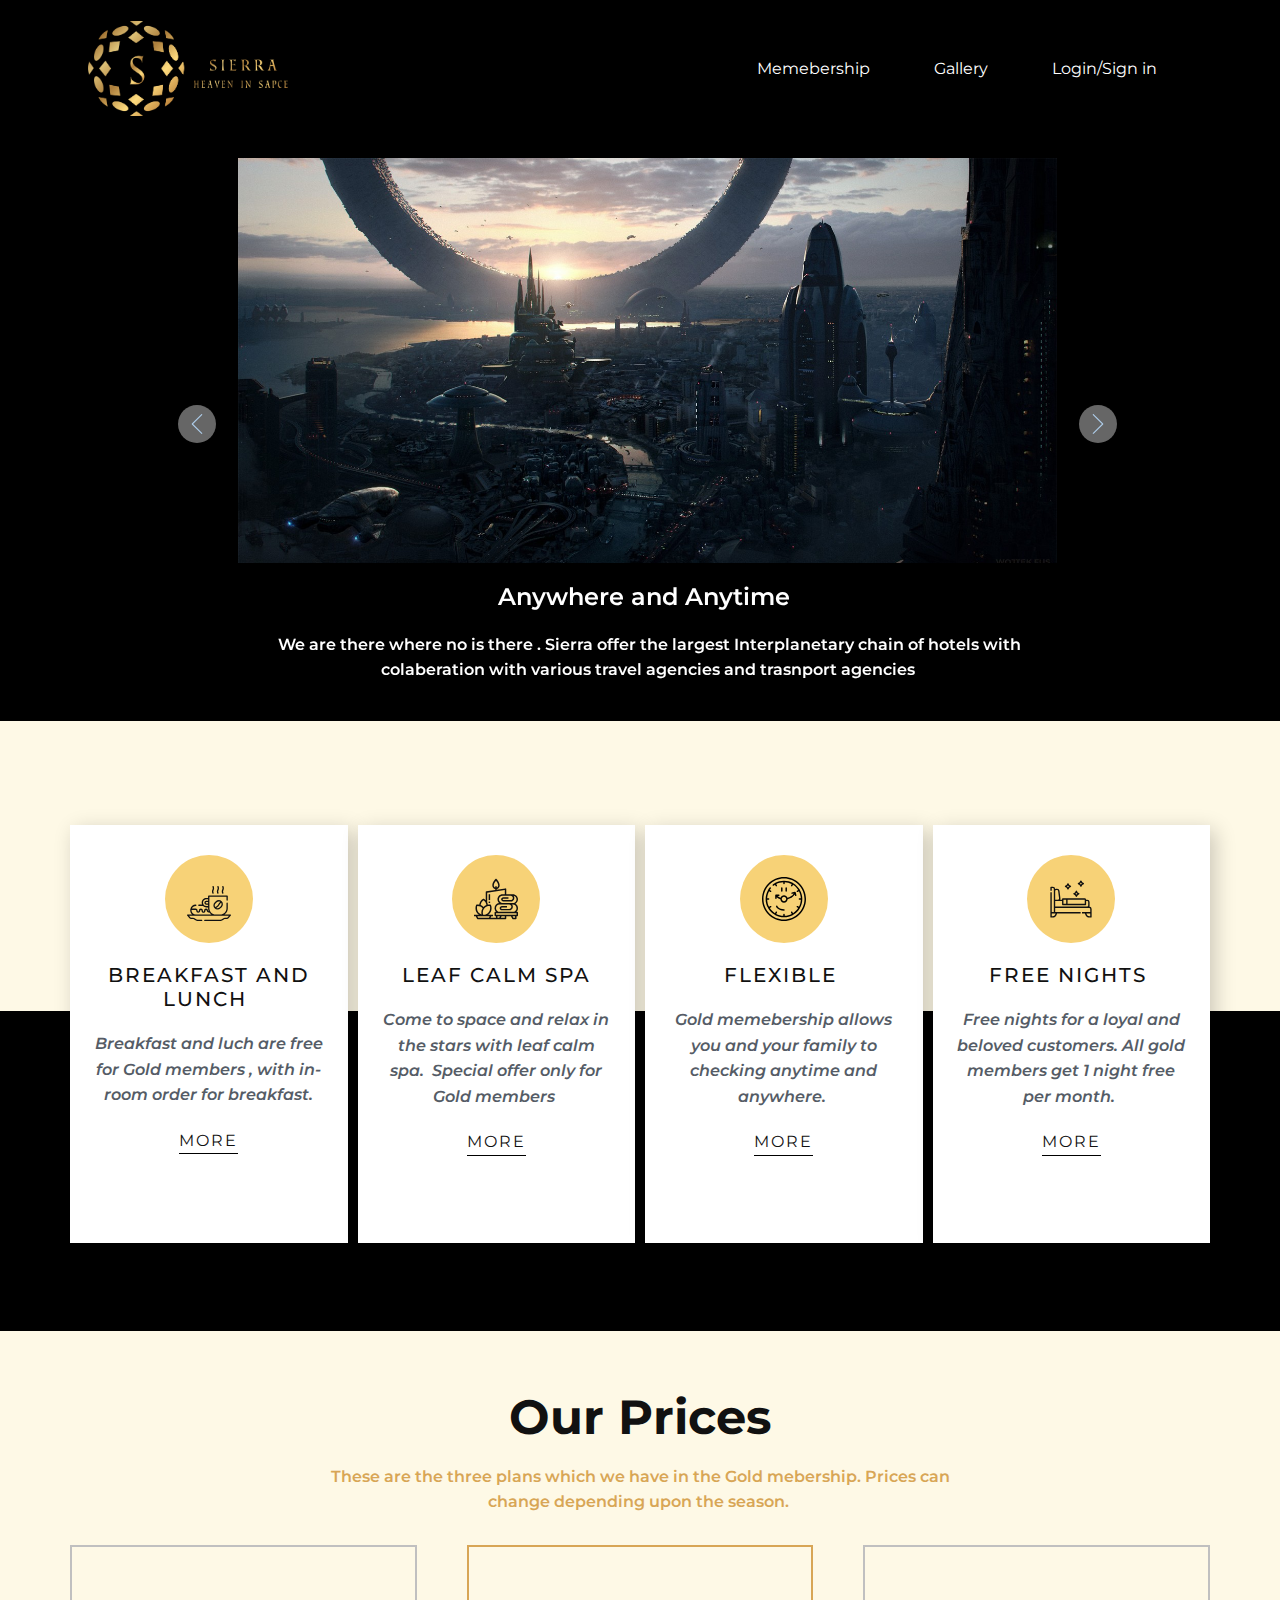
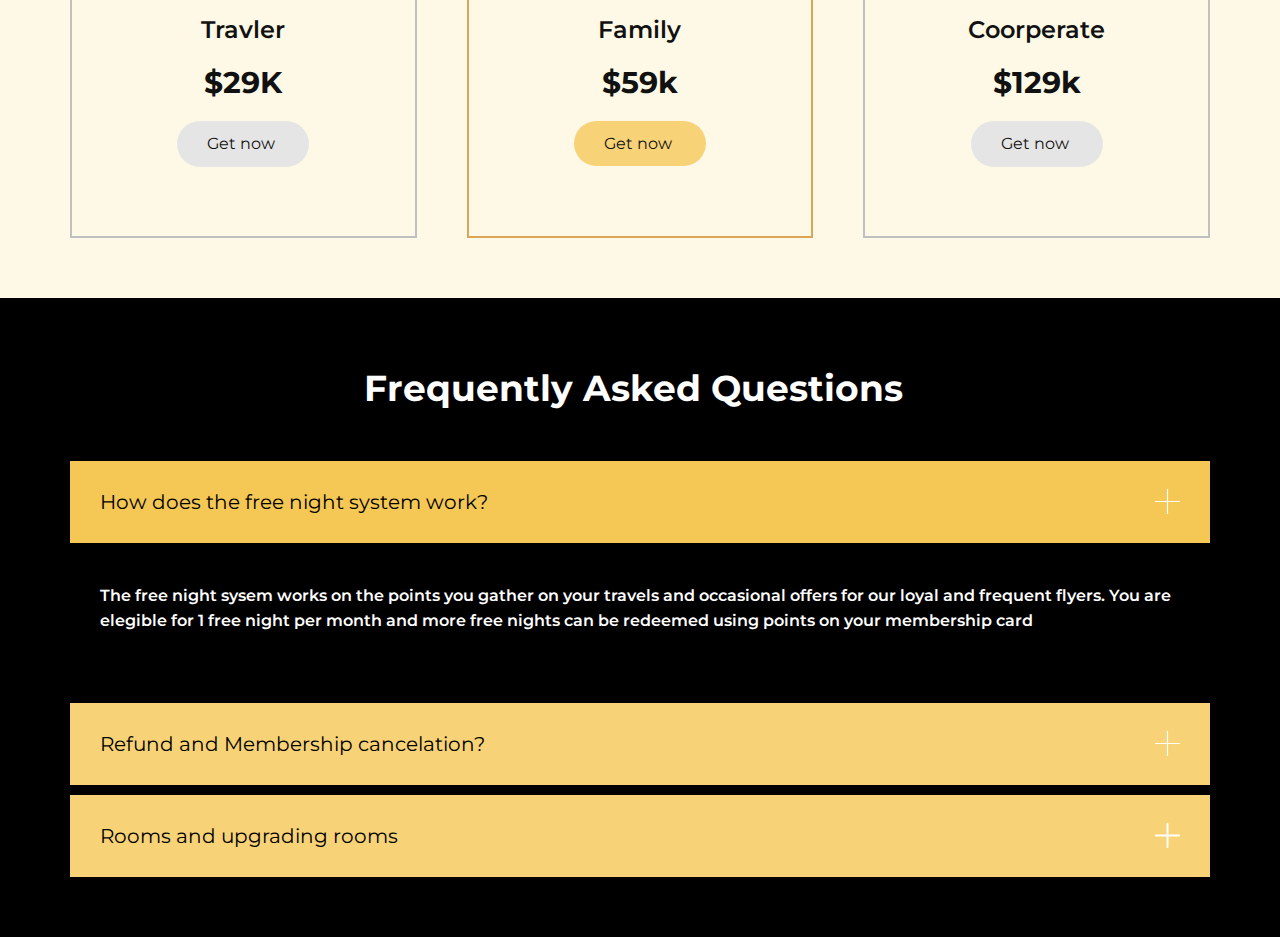
<file: Memebership.html>
<!DOCTYPE html>
<html style="font-size: 16px;">
  <head>
    <meta name="viewport" content="width=device-width, initial-scale=1.0">
    <meta charset="utf-8">
    <meta name="keywords" content="Welcome Message, Modeling​School, Fashion Trends, comfort, About Our Team, follow us">
    <meta name="description" content="">
    <meta name="page_type" content="np-template-header-footer-from-plugin">
    <title>Memebership</title>
    <link rel="stylesheet" href="nicepage.css" media="screen">
<link rel="stylesheet" href="Memebership.css" media="screen">
    <script class="u-script" type="text/javascript" src="jquery.js" defer=""></script>
    <script class="u-script" type="text/javascript" src="nicepage.js" defer=""></script>
    <meta name="generator" content="Nicepage 3.22.0, nicepage.com">
    <link id="u-theme-google-font" rel="stylesheet" href="https://fonts.googleapis.com/css?family=Montserrat:100,100i,200,200i,300,300i,400,400i,500,500i,600,600i,700,700i,800,800i,900,900i">
    <link id="u-page-google-font" rel="stylesheet" href="https://fonts.googleapis.com/css?family=Montserrat:100,100i,200,200i,300,300i,400,400i,500,500i,600,600i,700,700i,800,800i,900,900i">
    
    
    
    
    
    <script type="application/ld+json">{
		"@context": "http://schema.org",
		"@type": "Organization",
		"name": "Sierra "
}</script>
    <meta name="theme-color" content="#478ac9">
    <meta property="og:title" content="Memebership">
    <meta property="og:description" content="">
    <meta property="og:type" content="website">
  </head>
  <body class="u-body"><header class="u-black u-clearfix u-header u-sticky u-sticky-1c33 u-header" id="sec-854b"><div class="u-clearfix u-sheet u-sheet-1">
        <img class="u-image u-image-default u-image-1" src="images/Asset91.png" alt="" data-image-width="1086" data-image-height="523">
        <nav class="u-menu u-menu-dropdown u-offcanvas u-menu-1">
          <div class="menu-collapse u-custom-font u-font-montserrat">
            <a class="u-button-style u-custom-text-active-color u-custom-text-color u-nav-link" href="#">
              <svg><use xmlns:xlink="http://www.w3.org/1999/xlink" xlink:href="#menu-hamburger"></use></svg>
              <svg version="1.1" xmlns="http://www.w3.org/2000/svg" xmlns:xlink="http://www.w3.org/1999/xlink"><defs><symbol id="menu-hamburger" viewBox="0 0 16 16" style="width: 16px; height: 16px;"><rect y="1" width="16" height="2"></rect><rect y="7" width="16" height="2"></rect><rect y="13" width="16" height="2"></rect>
</symbol>
</defs></svg>
            </a>
          </div>
          <div class="u-custom-menu u-nav-container">
            <ul class="u-custom-font u-font-montserrat u-nav u-unstyled"><li class="u-nav-item"><a class="u-button-style u-nav-link u-text-active-white u-text-white" href="Memebership.html" style="padding: 20px 32px;">Memebership</a>
</li><li class="u-nav-item"><a class="u-button-style u-nav-link u-text-active-white u-text-white" href="Gallery.html" style="padding: 20px 32px;">Gallery</a>
</li><li class="u-nav-item"><a class="u-button-style u-nav-link u-text-active-white u-text-white" href="Login.html" style="padding: 20px 32px;">Login/Sign in</a>
</li></ul>
          </div>
          <div class="u-custom-menu u-nav-container-collapse">
            <div class="u-black u-container-style u-inner-container-layout u-opacity u-opacity-95 u-sidenav">
              <div class="u-sidenav-overflow">
                <div class="u-menu-close"></div>
                <ul class="u-align-center u-nav u-popupmenu-items u-unstyled u-nav-2"><li class="u-nav-item"><a class="u-button-style u-nav-link" href="Memebership.html" style="padding: 20px 32px;">Memebership</a>
</li><li class="u-nav-item"><a class="u-button-style u-nav-link" href="Gallery.html" style="padding: 20px 32px;">Gallery</a>
</li><li class="u-nav-item"><a class="u-button-style u-nav-link" href="Login.html" style="padding: 20px 32px;">Login/Sign in</a>
</li></ul>
              </div>
            </div>
            <div class="u-black u-menu-overlay u-opacity u-opacity-70"></div>
          </div>
        </nav>
      </div></header>
    <section class="u-align-center u-black u-clearfix u-section-1" id="sec-8958">
      <div class="u-clearfix u-sheet u-sheet-1">
        <div id="carousel-bd35" data-interval="5000" data-u-ride="carousel" class="pointer-event u-carousel u-expanded-width-xs u-slider u-slider-1">
          <ol class="u-absolute-hcenter u-carousel-indicators u-hidden u-carousel-indicators-1">
            <li data-u-target="#carousel-bd35" class="u-active u-grey-30" data-u-slide-to="0"></li>
            <li data-u-target="#carousel-bd35" class="u-grey-30" data-u-slide-to="1"></li>
          </ol>
          <div class="u-carousel-inner" role="listbox">
            <div class="u-active u-align-center u-carousel-item u-container-style u-slide">
              <div class="u-container-layout u-container-layout-1">
                <img alt="" class="u-expanded-width u-image u-image-default u-image-1" data-image-width="1600" data-image-height="805" src="images/City1.jpg">
                <h4 class="u-text u-text-default u-text-1">Anywhere and Anytime&nbsp;</h4>
                <p class="u-text u-text-2">&nbsp;We are there where no is there . Sierra offer the largest Interplanetary chain of hotels with colaberation with various travel agencies and trasnport agencies</p>
              </div>
            </div>
            <div class="u-align-center u-carousel-item u-container-style u-slide">
              <div class="u-container-layout u-container-layout-2">
                <img alt="" class="u-expanded-width u-image u-image-default u-image-2" data-image-width="3840" data-image-height="2400" src="images/Planetimage.jpg">
                <h4 class="u-align-center u-text u-text-3">Planetary and Inter-Planetary&nbsp;</h4>
                <p class="u-text u-text-4">All hotels and resorts come under this gold membership whetther they are planetary or inter-planetary we have them . Create trips and adventures with Sierra.&nbsp;</p>
              </div>
            </div>
          </div>
          <a class="u-absolute-vcenter u-carousel-control u-carousel-control-prev u-grey-60 u-icon-circle u-spacing-9 u-carousel-control-1" href="#carousel-bd35" role="button" data-u-slide="prev">
            <span aria-hidden="true">
              <svg viewBox="0 0 477.175 477.175"><path d="M145.188,238.575l215.5-215.5c5.3-5.3,5.3-13.8,0-19.1s-13.8-5.3-19.1,0l-225.1,225.1c-5.3,5.3-5.3,13.8,0,19.1l225.1,225
                    c2.6,2.6,6.1,4,9.5,4s6.9-1.3,9.5-4c5.3-5.3,5.3-13.8,0-19.1L145.188,238.575z"></path></svg>
            </span>
            <span class="sr-only">+Previous</span>
          </a>
          <a class="u-absolute-vcenter u-carousel-control u-carousel-control-next u-grey-60 u-icon-circle u-spacing-9 u-carousel-control-2" href="#carousel-bd35" role="button" data-u-slide="next">
            <span aria-hidden="true">
              <svg viewBox="0 0 477.175 477.175"><path d="M360.731,229.075l-225.1-225.1c-5.3-5.3-13.8-5.3-19.1,0s-5.3,13.8,0,19.1l215.5,215.5l-215.5,215.5
                    c-5.3,5.3-5.3,13.8,0,19.1c2.6,2.6,6.1,4,9.5,4c3.4,0,6.9-1.3,9.5-4l225.1-225.1C365.931,242.875,365.931,234.275,360.731,229.075z"></path></svg>
            </span>
            <span class="sr-only">+Next</span>
          </a>
        </div>
      </div>
    </section>
    <section class="u-align-center u-black u-clearfix u-section-2" id="carousel_b7db">
      <div class="u-expanded-width u-palette-3-light-3 u-shape u-shape-rectangle u-shape-1"></div>
      <div class="u-list u-list-1">
        <div class="u-repeater u-repeater-1">
          <div class="u-align-center u-container-style u-list-item u-repeater-item u-white u-list-item-1">
            <div class="u-container-layout u-similar-container u-valign-top u-container-layout-1"><span class="u-align-left u-custom-color-2 u-icon u-icon-circle u-spacing-22 u-icon-1"><svg class="u-svg-link" preserveAspectRatio="xMidYMin slice" viewBox="0 -52 512.00031 512" style=""><use xmlns:xlink="http://www.w3.org/1999/xlink" xlink:href="#svg-1a40"></use></svg><svg class="u-svg-content" viewBox="0 -52 512.00031 512" id="svg-1a40"><path d="m369.683594 164.800781c-12.8125 0-24.859375 4.988281-33.917969 14.050781l-14.285156 14.28125c-18.703125 18.703126-18.703125 49.132813 0 67.835938 9.0625 9.0625 21.105469 14.050781 33.921875 14.050781 12.8125 0 24.855468-4.988281 33.917968-14.050781l14.28125-14.28125c9.058594-9.058594 14.050782-21.105469 14.050782-33.917969s-4.992188-24.859375-14.050782-33.917969c-9.0625-9.0625-21.105468-14.050781-33.917968-14.050781-.003906 0 0 0 0 0zm23.207031 71.175781-14.28125 14.28125c-6.199219 6.199219-14.441406 9.613282-23.210937 9.613282-5.285157 0-10.382813-1.242188-14.957032-3.585938l8.414063-5.046875c12.738281-7.644531 22.988281-18.710937 29.632812-32 3.023438-6.054687 6.984375-11.546875 11.769531-16.335937l7.371094-7.367188c3.175782 5.128906 4.875 11.050782 4.875 17.234375 0 8.765625-3.414062 17.007813-9.613281 23.207031zm-13.34375-43.785156c-5.9375 5.941406-10.855469 12.761719-14.609375 20.273438-5.355469 10.707031-13.613281 19.625-23.878906 25.785156l-12.597656 7.554688c-8.914063-12.789063-7.667969-30.558594 3.730468-41.960938l14.285156-14.28125c6.199219-6.199219 14.4375-9.613281 23.207032-9.613281 6.183594 0 12.105468 1.699219 17.234375 4.875zm0 0"></path><path d="m511.285156 336.914062c-1.246094-2.664062-3.917968-4.363281-6.859375-4.363281h-68.65625c4.597657-3.121093 8.9375-6.6875 12.953125-10.699219 16.710938-16.695312 25.914063-38.894531 25.914063-62.515624v-59.25c0-4.183594-3.390625-7.574219-7.574219-7.574219s-7.574219 3.390625-7.574219 7.574219v59.25c0 19.570312-7.625 37.964843-21.46875 51.796874-13.828125 13.816407-32.199219 21.417969-51.742187 21.417969-.023438 0-.050782 0-.074219 0-17.175781-.015625-35.773437-.035156-52.945313-.039062-40.09375-.019531-72.710937-32.863281-72.710937-73.214844v-133.808594h198.941406v39.25c0 4.183594 3.390625 7.574219 7.574219 7.574219s7.574219-3.390625 7.574219-7.574219v-46.824219c0-4.183593-3.390625-7.574218-7.574219-7.574218h-214.09375c-4.179688 0-7.570312 3.390625-7.570312 7.574218v22.722657h-19.695313c-30.066406 0-54.53125 24.460937-54.53125 54.53125 0 7.925781 1.714844 15.457031 4.769531 22.257812h-38.09375c-4.183594 0-7.574218 3.390625-7.574218 7.574219s3.390624 7.574219 7.574218 7.574219h48.230469c9.949219 10.53125 24.027344 17.125 39.625 17.125h19.691406v9.59375c0 11.808593 2.273438 23.253906 6.613281 33.832031h-1.058593c-3.617188 0-6.5625-2.945312-6.5625-6.566406 0-12.527344-10.195313-22.71875-22.722657-22.71875-12.53125 0-22.722656 10.191406-22.722656 22.71875v4.546875c0 3.898437-3.171875 7.066406-7.070312 7.066406-3.898438 0-7.066406-3.167969-7.066406-7.066406v-4.039063c0-12.808594-10.421876-23.226562-23.226563-23.226562-12.808594 0-23.230469 10.417968-23.230469 23.226562v2.523438c0 4.175781-3.394531 7.574218-7.570312 7.574218-4.179688 0-7.574219-3.398437-7.574219-7.574218v-3.03125c0-12.527344-10.195313-22.71875-22.722656-22.71875h-44.316407c7.425782-18.3125 25.390626-31.265625 46.335938-31.265625 4.183594 0 7.574219-3.390625 7.574219-7.574219s-3.390625-7.574219-7.574219-7.574219c-31.554688 0-57.9375 22.558594-63.875 52.394531-.019531.085938-.03125.171876-.046875.257813-.789063 4.042969-1.214844 8.214844-1.214844 12.484375 0 20.0625 9.125 38.027344 23.433594 49.988281h-53.222656c-2.941407 0-5.613281 1.699219-6.859375 4.363281-1.246094 2.660157-.839844 5.804688 1.042968 8.0625l24.246094 29.0625c5.285156 6.335938 13.046875 9.972657 21.296875 9.984376l23.890625.023437c2.847656 0 5.640625.980469 7.867188 2.757813l13.714844 10.957031c8.46875 6.761719 19.101562 10.488281 29.9375 10.488281h48.460937c4.183594 0 7.574219-3.390625 7.574219-7.574219 0-4.183593-3.390625-7.574219-7.574219-7.574219h-48.460937c-7.414063 0-14.691407-2.550781-20.484376-7.175781l-13.714843-10.957031c-4.894531-3.910156-11.039063-6.066406-17.304688-6.070312l-23.890625-.027344c-3.75-.003906-7.277344-1.65625-9.679687-4.535156l-13.878907-16.640626h362.429688.089844 101.964844l-13.882813 16.640626c-2.398437 2.878906-5.929687 4.535156-9.679687 4.535156l-23.886719.027344c-6.265625.003906-12.410157 2.160156-17.304688 6.070312l-13.71875 10.957031c-5.792969 4.625-13.066406 7.175781-20.480469 7.175781h-182.769531c-4.183593 0-7.574219 3.390626-7.574219 7.574219 0 4.183594 3.390626 7.574219 7.574219 7.574219h182.769531c10.835938 0 21.46875-3.722656 29.933594-10.488281l13.71875-10.957031c2.226563-1.777344 5.019532-2.753907 7.867188-2.757813l23.886718-.023437c8.25-.007813 16.015626-3.648438 21.296876-9.980469l24.25-29.066407c1.882812-2.257812 2.289062-5.402343 1.042968-8.0625zm-265.886718-133.667968h-19.707032c-4.449218 0-8.066406-3.617188-8.066406-8.066406 0-4.445313 3.617188-8.066407 8.066406-8.070313l19.703125-.015625v16.152344zm-19.695313 31.308594c-21.714844 0-39.382813-17.667969-39.382813-39.386719 0-21.714844 17.667969-39.386719 39.382813-39.386719h19.695313v16.164062l-19.714844.019532c-12.796875.003906-23.207032 10.417968-23.207032 23.214844 0 12.800781 10.414063 23.214843 23.214844 23.214843h19.707032v16.15625h-19.695313zm-173.191406 48.007812c0-1.203125.058593-2.394531.144531-3.574219h47.824219c4.179687 0 7.574219 3.394531 7.574219 7.574219v3.027344c0 12.53125 10.195312 22.722656 22.722656 22.722656s22.722656-10.191406 22.722656-22.722656v-2.523438c0-4.453125 3.625-8.078125 8.078125-8.078125 4.457031 0 8.078125 3.625 8.078125 8.078125v4.039063c0 12.25 9.96875 22.21875 22.21875 22.21875s22.214844-9.96875 22.214844-22.21875v-4.542969c0-4.179688 3.398437-7.574219 7.574218-7.574219 4.179688 0 7.574219 3.394531 7.574219 7.574219 0 11.972656 9.742188 21.710938 21.714844 21.710938h9.082031c3.175782 4.792968 6.84375 9.300781 10.972656 13.46875 4.023438 4.054687 8.378907 7.660156 12.996094 10.808593h-181.503906c-27.5625 0-49.988281-22.425781-49.988281-49.988281zm0 0"></path><path d="m296.265625 42.425781c-7.363281 13.988281-7.363281 30.691407 0 44.679688 1.351563 2.578125 3.984375 4.046875 6.707031 4.046875 1.1875 0 2.394532-.277344 3.519532-.871094 3.703124-1.949219 5.125-6.527344 3.175781-10.230469-5.035157-9.570312-5.035157-21 0-30.570312l.394531-.75c7.363281-13.988281 7.363281-30.691407 0-44.679688-1.949219-3.703125-6.53125-5.125-10.230469-3.175781-3.703125 1.949219-5.125 6.527344-3.175781 10.230469 5.039062 9.570312 5.039062 21 0 30.570312zm0 0"></path><path d="m409.972656 42.425781c-7.363281 13.988281-7.363281 30.691407 0 44.679688 1.355469 2.578125 3.984375 4.046875 6.707032 4.046875 1.1875 0 2.394531-.277344 3.519531-.871094 3.703125-1.949219 5.125-6.527344 3.175781-10.230469-5.035156-9.570312-5.035156-21 .003906-30.574219l.390625-.746093c7.363281-13.988281 7.363281-30.691407 0-44.679688-1.949219-3.703125-6.53125-5.125-10.230469-3.175781-3.703124 1.945312-5.125 6.527344-3.175781 10.230469 5.039063 9.570312 5.039063 21 0 30.574219zm0 0"></path><path d="m353.117188 42.425781c-7.363282 13.988281-7.363282 30.691407 0 44.679688 1.355468 2.578125 3.984374 4.046875 6.707031 4.046875 1.191406 0 2.398437-.277344 3.523437-.871094 3.703125-1.949219 5.121094-6.527344 3.175782-10.230469-5.039063-9.570312-5.039063-21 0-30.570312l.390624-.75c7.363282-13.988281 7.363282-30.691407 0-44.679688-1.945312-3.703125-6.527343-5.125-10.230468-3.175781-3.699219 1.949219-5.121094 6.527344-3.171875 10.230469 5.035156 9.570312 5.035156 21 0 30.570312zm0 0"></path></svg></span>
              <h5 class="u-custom-font u-text u-text-default u-text-font u-text-1"> Breakfast and lUnch&nbsp;</h5>
              <p class="u-text u-text-palette-5-dark-2 u-text-2">Breakfast and luch are free for Gold members , with in-room order for breakfast.</p>
              <a href="https://nicepage.com/k/loans-website-templates" class="u-active-none u-align-center u-border-1 u-border-active-grey-60 u-border-black u-border-hover-grey-60 u-btn u-button-style u-hover-none u-none u-text-body-color u-btn-1">more</a>
            </div>
          </div>
          <div class="u-align-center u-container-style u-list-item u-repeater-item u-white u-list-item-2">
            <div class="u-container-layout u-similar-container u-valign-top u-container-layout-2"><span class="u-align-left u-custom-color-2 u-icon u-icon-circle u-spacing-22 u-icon-2"><svg class="u-svg-link" preserveAspectRatio="xMidYMin slice" viewBox="0 0 480.006 480.006" style=""><use xmlns:xlink="http://www.w3.org/1999/xlink" xlink:href="#svg-637d"></use></svg><svg class="u-svg-content" viewBox="0 0 480.006 480.006" x="0px" y="0px" id="svg-637d" style="enable-background:new 0 0 480.006 480.006;"><g><g><path d="M472,380.002h-8.888c22.098-21.505,22.579-56.853,1.074-78.951c-3.412-3.506-7.27-6.548-11.474-9.049    c16.9-10.092,27.26-28.316,27.288-48c-0.04-30.911-25.089-55.96-56-56h-72v-56c-0.002-4.418-3.585-7.999-8.003-7.997    c-0.406,0-0.812,0.031-1.213,0.093L248,138.674v-7.472c18.611-3.827,31.976-20.199,32-39.2c0-34.912-32.936-68.256-34.344-69.656    c-3.124-3.123-8.188-3.123-11.312,0C232.936,23.746,200,57.09,200,92.002c0.024,19.001,13.389,35.373,32,39.2v9.944l-97.216,14.96    c-3.899,0.6-6.779,3.951-6.784,7.896v89.128c-5.843-6.302-12.582-11.71-20-16.048c-2.475-1.429-5.525-1.429-8,0    c-23.624,13.727-39.572,37.608-43.2,64.688c-5.529-1.134-11.156-1.726-16.8-1.768c-3.531,0.016-7.057,0.245-10.56,0.688    c-2.838,0.342-5.277,2.172-6.4,4.8c-16.302,38.24-3.597,82.671,30.456,106.512H0v16h19.056l13.784,27.576    c1.355,2.712,4.128,4.425,7.16,4.424h304c4.418,0,8-3.582,8-8v-24h51.056l13.784,27.576c1.355,2.712,4.128,4.425,7.16,4.424h32    c4.418,0,8-3.582,8-8v-24h8c4.418,0,8-3.582,8-8v-32C480,383.584,476.418,380.002,472,380.002z M464,340.002    c-0.026,22.08-17.92,39.974-40,40H280c-22.091,0-40-17.909-40-40c0-22.091,17.909-40,40-40h104c13.255,0,24,10.745,24,24    s-10.745,24-24,24h-80c-4.418,0-8-3.582-8-8s3.582-8,8-8h56v-16h-56c-13.255,0-24,10.745-24,24s10.745,24,24,24h80    c22.08-0.026,39.974-17.92,40-40c-0.029-8.684-2.914-17.117-8.208-24H424C446.08,300.028,463.974,317.922,464,340.002z     M400,204.002c13.255,0,24,10.745,24,24s-10.745,24-24,24h-80c-4.418,0-8-3.582-8-8s3.582-8,8-8h56v-16h-56    c-13.255,0-24,10.745-24,24s10.745,24,24,24h80c22.08-0.026,39.974-17.92,40-40c-0.008-8.252-2.592-16.295-7.392-23.008    c21.544,4.888,35.047,26.315,30.159,47.859c-4.113,18.131-20.176,31.037-38.767,31.149h-40h-72c-22.091,0-40-17.909-40-40    c0-22.091,17.909-40,40-40H400z M216,92.002c0-20.456,15.4-41.728,24-52c8.608,10.264,24,31.496,24,52    c-0.042,10.134-6.445,19.15-16,22.528v-14.528h-16v14.528C222.445,111.152,216.042,102.136,216,92.002z M104,253.426    c17.873,12.029,29.446,31.408,31.56,52.848c-11.932,4.765-22.678,12.08-31.488,21.432c-8.874-9.316-19.671-16.586-31.64-21.304    C74.509,284.913,86.089,265.48,104,253.426z M144.13,320.072c7.67-2.694,15.74-4.07,23.87-4.07c1.256,0,2.568,0.048,3.936,0.136    c13.18,37.517-6.549,78.614-44.066,91.794c-7.67,2.694-15.741,4.07-23.87,4.07c-1.256,0-2.568-0.048-3.936-0.136    C86.884,374.349,106.613,333.252,144.13,320.072z M32,340.002c-0.01-8.128,1.364-16.198,4.064-23.864    c1.368-0.088,2.68-0.136,3.936-0.136c20.716-0.062,40.433,8.894,54.016,24.536c-13.119,20.164-17.263,44.875-11.44,68.216    C52.487,399.376,31.994,371.519,32,340.002z M163.056,444.002H44.944l-8-16h134.112L163.056,444.002z M240,444.002h-59.056l8-16    H208v-16h-53.56c34.091-23.808,46.828-68.253,30.52-106.504c-1.123-2.628-3.562-4.458-6.4-4.8    c-9.103-1.17-18.337-0.846-27.336,0.96c-1.248-8.898-3.857-17.551-7.736-25.656H144V170.866l192-29.536v46.672h-24    c-30.888-0.041-55.961,24.966-56.002,55.854c-0.02,15.334,6.256,30.004,17.362,40.578c-30.667,3.618-52.593,31.412-48.975,62.079    c1.501,12.724,7.327,24.547,16.503,33.489H232c-4.418,0-8,3.582-8,8v32c0,4.418,3.582,8,8,8h8V444.002z M275.056,444.002H256v-16    h27.056L275.056,444.002z M336,444.002h-43.056l8-16H336V444.002z M448,444.002h-19.056l-8-16H448V444.002z M464,412.002H240v-16    h224V412.002z"></path>
</g>
</g><g><g><rect x="160" y="188.002" width="16" height="64"></rect>
</g>
</g><g><g><rect x="160" y="268.002" width="16" height="16"></rect>
</g>
</g></svg></span>
              <h5 class="u-custom-font u-text u-text-default u-text-font u-text-3">Leaf calm Spa</h5>
              <p class="u-text u-text-palette-5-dark-2 u-text-4">Come to space and relax in the stars with leaf calm spa.&nbsp; Special offer only for Gold members&nbsp;</p>
              <a href="https://nicepage.com/c/text-on-image-html-templates" class="u-active-none u-align-center u-border-1 u-border-active-grey-60 u-border-black u-border-hover-grey-60 u-btn u-button-style u-hover-none u-none u-text-body-color u-btn-2">more</a>
            </div>
          </div>
          <div class="u-align-center u-container-style u-list-item u-repeater-item u-white u-list-item-3">
            <div class="u-container-layout u-similar-container u-valign-top u-container-layout-3"><span class="u-align-left u-custom-color-2 u-icon u-icon-circle u-spacing-22 u-icon-3"><svg class="u-svg-link" preserveAspectRatio="xMidYMin slice" viewBox="0 0 60 60" style=""><use xmlns:xlink="http://www.w3.org/1999/xlink" xlink:href="#svg-d4c0"></use></svg><svg class="u-svg-content" viewBox="0 0 60 60" id="svg-d4c0"><g id="Page-1" fill="none" fill-rule="evenodd"><g id="003---Schedule" fill="currentColor" fill-rule="nonzero"><path id="Shape" d="m30 0c-16.5685425 0-30 13.4314575-30 30s13.4314575 30 30 30 30-13.4314575 30-30c-.018737-16.5607751-13.4392249-29.98126296-30-30zm0 58c-15.463973 0-28-12.536027-28-28s12.536027-28 28-28 28 12.536027 28 28c-.0176345 15.4566626-12.5433374 27.9823655-28 28z"></path><path id="Shape" d="m24 25c0-.5522847-.4477153-1-1-1h-4c-.5441799.0190933-.9809067.4558201-1 1v4c0 .5522847.4477153 1 1 1s1-.4477153 1-1v-1.408c1.4662459 1.2482943 3.1806619 2.171284 5.03 2.708.146671 2.6318238 2.3198683 4.6928822 4.9557661 4.7000442 2.6358978.0071621 4.8202633-2.0420563 4.9812339-4.6730442 3.421-.843 7.4-2.633 9.739-6.378l.324 1.295c.1118468.444534.5116114.756103.97.756.0822727.0003241.1642562-.0097558.244-.03.5357071-.1342174.8611901-.677286.727-1.213l-1-4c-.1398441-.5315081-.6783365-.8542484-1.213-.727l-4 1c-.348821.0847423-.6254598.3499483-.7248402.6948844-.0993804.344936-.0062538.7166761.2440075.9740215.2502612.2573454.6192576.3608098.9668327.2710941l2.025-.506c-1.916 3.421-5.476 5.065-8.577 5.862-.6973403-1.9864184-2.57015-3.3183286-4.6754044-3.3250676s-3.9865526 1.3131543-4.6965956 3.2950676c-1.5129348-.4726464-2.9111547-1.2545053-4.106-2.296h1.786c.5522847 0 1-.4477153 1-1zm6 2c1.6568542 0 3 1.3431458 3 3s-1.3431458 3-3 3-3-1.3431458-3-3 1.3431458-3 3-3z"></path><path id="Shape" d="m20.926 39.623c-.2068307-.5122441-.7897559-.7598306-1.302-.5529999-.5122441.2068306-.7598306.7897558-.553 1.3019999.093.228 2.35 5.628 10.929 5.628.5522847 0 1-.4477153 1-1s-.4477153-1-1-1c-7.148 0-8.994-4.186-9.074-4.377z"></path><path id="Shape" d="m28 19v-4c0-.5522847-.4477153-1-1-1s-1 .4477153-1 1v4c0 .5522847.4477153 1 1 1s1-.4477153 1-1z"></path><path id="Shape" d="m34 19v-4c0-.5522847-.4477153-1-1-1s-1 .4477153-1 1v4c0 .5522847.4477153 1 1 1s1-.4477153 1-1z"></path><path id="Shape" d="m51.61 17.454c-2.1887202-3.7527426-5.3112574-6.8752798-9.064-9.064-.017-.012-.027-.03-.046-.041s-.04-.01-.059-.02c-7.6858967-4.43289753-17.1508241-4.43746977-24.841-.012-.0339277.00871156-.0673178.01939641-.1.032-.0302544.02347786-.0589794.0488628-.086.076-.9260248.53735973-1.8168331 1.13323599-2.667 1.784-.4368572.3385506-.5165506.9671428-.178 1.404s.9671428.5165506 1.404.178c.544-.422 1.1-.813 1.678-1.181l.983 1.7c.1773616.3119508.5082732.5049532.8671183.5057421s.6906021-.1907567.8693336-.5019247c.1787314-.3111679.1770325-.694247-.0044519-1.0038174l-.986-1.704c2.976732-1.55806501 6.2627357-2.43456039 9.62-2.566v1.96c0 .55228475.4477153 1 1 1s1-.44771525 1-1v-1.975c3.3570512.14250644 6.6412263 1.02450106 9.618 2.583l-.984 1.705c-.1814844.3095704-.1831833.6926495-.0044519 1.0038174.1787315.311168.5104885.5027136.8693336.5019247s.6897567-.1937913.8671183-.5057421l.983-1.7c2.8289556 1.8089591 5.2310409 4.2110444 7.04 7.04l-1.7.983c-.3119508.1773616-.5049532.5082732-.5057421.8671183s.1907567.6906021.5019247.8693336c.3111679.1787314.694247.1770325 1.0038174-.0044519l1.705-.984c1.55752 2.97633 2.4388211 6.2597828 2.581 9.616h-1.975c-.5522847 0-1 .4477153-1 1s.4477153 1 1 1h1.975c-.1425064 3.3570512-1.0245011 6.6412263-2.583 9.618l-1.705-.984c-.3095704-.1814844-.6926495-.1831833-1.0038174-.0044519-.311168.1787315-.5027136.5104885-.5019247.8693336s.1937913.6897567.5057421.8671183l1.7.983c-1.8089591 2.8289556-4.2110444 5.2310409-7.04 7.04l-.983-1.7c-.1773616-.3119508-.5082732-.5049532-.8671183-.5057421s-.6906021.1907567-.8693336.5019247c-.1787314.3111679-.1770325.694247.0044519 1.0038174l.984 1.705c-2.97633 1.55752-6.2597828 2.4388211-9.616 2.581v-1.975c0-.5522847-.4477153-1-1-1s-1 .4477153-1 1v1.975c-3.3570512-.1425064-6.6412263-1.0245011-9.618-2.583l.984-1.705c.1814844-.3095704.1831833-.6926495.0044519-1.0038174-.1787315-.311168-.5104885-.5027136-.8693336-.5019247s-.6897567.1937913-.8671183.5057421l-.983 1.7c-2.8289556-1.8089591-5.2310409-4.2110444-7.04-7.04l1.7-.983c.3119508-.1773616.5049532-.5082732.5057421-.8671183s-.1907567-.6906021-.5019247-.8693336c-.3111679-.1787314-.694247-.1770325-1.0038174.0044519l-1.7.984c-1.55925805-2.9759262-2.44227207-6.2593998-2.586-9.616h1.975c.55228475 0 1-.4477153 1-1s-.44771525-1-1-1h-1.957c.1493532-3.3528857 1.0302725-6.6325267 2.581-9.609l1.689.975c.3095704.1814844.6926495.1831833 1.0038174.0044519.311168-.1787315.5027136-.5104885.5019247-.8693336s-.1937913-.6897567-.5057421-.8671183l-1.689-.976c.4408417-.7032874.9202404-1.3816565 1.436-2.032.2236483-.2786672.2816406-.6554812.1521319-.9884998-.1295087-.3330187-.426843-.5716485-.78-.626s-.7084836.0838326-.9321319.3624998c-.75798001.9539693-1.4448297 1.9623516-2.055 3.017-.03622663.0335688-.0696697.0700217-.1.109-.01393957.0349845-.02595748.0707044-.036.107-4.42298185 7.6887232-4.41688553 17.1509825.016 24.834.01.019.009.04.02.059s.038.047.055.072c2.1886724 3.7412391 5.3058602 6.8542935 9.05 9.038.017.012.027.03.046.041s.058.022.087.036c7.6858599 4.4172794 17.1401401 4.4172794 24.826 0 .029-.014.059-.02.087-.036s.029-.029.046-.041c3.7441398-2.1837065 6.8613276-5.2967609 9.05-9.038.017-.025.039-.045.055-.072s.01-.04.02-.059c4.4387681-7.700117 4.4387681-17.181883 0-24.882-.01-.019-.009-.04-.02-.059s-.025-.029-.037-.046z"></path>
</g>
</g></svg></span>
              <h5 class="u-custom-font u-text u-text-default u-text-font u-text-5"> Flexible&nbsp;</h5>
              <p class="u-text u-text-palette-5-dark-2 u-text-6">Gold memebership allows you and your family to checking anytime and anywhere.&nbsp;</p>
              <a href="https://nicepage.com/c/medicine-science-html-templates" class="u-active-none u-align-center u-border-1 u-border-active-grey-60 u-border-black u-border-hover-grey-60 u-btn u-button-style u-hover-none u-none u-text-body-color u-btn-3">more</a>
            </div>
          </div>
          <div class="u-align-center u-container-style u-list-item u-repeater-item u-white u-list-item-4">
            <div class="u-container-layout u-similar-container u-valign-top u-container-layout-4"><span class="u-align-left u-custom-color-2 u-icon u-icon-circle u-spacing-22 u-icon-4"><svg class="u-svg-link" preserveAspectRatio="xMidYMin slice" viewBox="0 0 512 512" style=""><use xmlns:xlink="http://www.w3.org/1999/xlink" xlink:href="#svg-5bb2"></use></svg><svg class="u-svg-content" viewBox="0 0 512 512" id="svg-5bb2"><g><path d="M469.282,344.03A27.839,27.839,0,0,0,472,332V292a28.032,28.032,0,0,0-28-28H431.889A18.026,18.026,0,0,0,414,248H160a8,8,0,0,0-8,8v8H130.641a28.016,28.016,0,0,0,2.487-15.473l-11-88A28.044,28.044,0,0,0,94.345,136H84a27.839,27.839,0,0,0-12.03,2.718A28.034,28.034,0,0,0,44,112H24a8,8,0,0,0-8,8v40H32V128H44a12.013,12.013,0,0,1,12,12V408H32V176H16V464a8,8,0,0,0,8,8H43.17a47.938,47.938,0,0,0,45.537-32.821L93.766,424H368V408H72V360H468a12.013,12.013,0,0,1,12,12v36H384v16h34.234l5.059,15.18A47.939,47.939,0,0,0,468.83,472H488a8,8,0,0,0,8-8V372A28.034,28.034,0,0,0,469.282,344.03ZM76.9,424l-3.373,10.119A31.957,31.957,0,0,1,43.17,456H32V424ZM416,266v46H216V264H414A2,2,0,0,1,416,266Zm-248-2h32v48H168ZM84,152H94.345a12.019,12.019,0,0,1,11.906,10.512l11,88A12,12,0,0,1,105.345,264H72V164A12.013,12.013,0,0,1,84,152ZM72,344V280h80v40a8,8,0,0,0,8,8H424a8,8,0,0,0,8-8V280h12a12.013,12.013,0,0,1,12,12v40a12.013,12.013,0,0,1-12,12ZM480,456H468.83a31.957,31.957,0,0,1-30.357-21.88L435.1,424H480Z"></path><path d="M285.85,202.174l16.59,9.074,9.075,16.591a8,8,0,0,0,14.037,0l9.074-16.591,16.591-9.074a8,8,0,0,0,0-14.037l-16.591-9.074-9.074-16.59a8,8,0,0,0-14.037,0l-9.075,16.59-16.59,9.074a8,8,0,0,0,0,14.037Zm26.324-10.2a8,8,0,0,0,3.18-3.18l3.179-5.814,3.18,5.814a8,8,0,0,0,3.18,3.18l5.812,3.178-5.812,3.18a7.989,7.989,0,0,0-3.18,3.18l-3.18,5.813-3.179-5.813a8,8,0,0,0-3.18-3.18l-5.813-3.18Z"></path><path d="M188.161,115.863l16.591,9.074,9.074,16.59a8,8,0,0,0,14.037,0l9.074-16.59,16.59-9.074a8,8,0,0,0,0-14.037l-16.59-9.074-9.074-16.591a8,8,0,0,0-14.037,0l-9.074,16.591-16.591,9.074a8,8,0,0,0,0,14.037Zm26.324-10.2a7.989,7.989,0,0,0,3.18-3.18l3.18-5.812,3.178,5.812a8,8,0,0,0,3.18,3.18l5.813,3.18-5.813,3.178a8,8,0,0,0-3.18,3.18l-3.178,5.813-3.18-5.813a8,8,0,0,0-3.18-3.18l-5.812-3.178Z"></path><path d="M338.473,83.863l16.59,9.074,9.074,16.59a8,8,0,0,0,14.037,0l9.074-16.59,16.591-9.074a8,8,0,0,0,0-14.037l-16.591-9.074-9.074-16.591a8,8,0,0,0-14.037,0l-9.074,16.591-16.59,9.074a8,8,0,0,0,0,14.037Zm26.324-10.2a8,8,0,0,0,3.18-3.18l3.178-5.812,3.18,5.812a7.989,7.989,0,0,0,3.18,3.18l5.812,3.18-5.812,3.178a8,8,0,0,0-3.18,3.18l-3.18,5.813L367.977,83.2a8,8,0,0,0-3.18-3.18l-5.813-3.178Z"></path>
</g></svg></span>
              <h5 class="u-custom-font u-text u-text-default u-text-font u-text-7"> Free nights&nbsp;</h5>
              <p class="u-text u-text-palette-5-dark-2 u-text-8">Free nights for a loyal and beloved customers. All gold members get 1 night free per month.&nbsp;</p>
              <a href="https://nicepage.com/" class="u-active-none u-align-center u-border-1 u-border-active-grey-60 u-border-black u-border-hover-grey-60 u-btn u-button-style u-hover-none u-none u-text-body-color u-btn-4">more</a>
            </div>
          </div>
        </div>
      </div>
    </section>
    <section class="u-align-center u-clearfix u-palette-3-light-3 u-section-3" id="sec-6dae">
      <div class="u-clearfix u-sheet u-valign-middle u-sheet-1">
        <h2 class="u-text u-text-default u-text-1">Our Prices</h2>
        <p class="u-text u-text-2">These are the three plans which we have in the Gold mebership. Prices can change depending upon the season.&nbsp;</p>
        <div class="u-clearfix u-expanded-width u-gutter-50 u-layout-wrap u-layout-wrap-1">
          <div class="u-layout">
            <div class="u-layout-row">
              <div class="u-align-center u-container-style u-layout-cell u-left-cell u-size-20 u-size-20-md u-layout-cell-1">
                <div class="u-border-2 u-border-grey-25 u-container-layout u-valign-middle u-container-layout-1">
                  <h4 class="u-text u-text-3">Travler</h4>
                  <h3 class="u-text u-text-4">$29K</h3>
                  <a href="" class="u-border-none u-btn u-btn-round u-button-style u-grey-10 u-hover-custom-color-1 u-radius-50 u-btn-1">Get now&nbsp;</a>
                </div>
              </div>
              <div class="u-container-style u-layout-cell u-size-20 u-size-20-md u-layout-cell-2">
                <div class="u-border-2 u-border-custom-color-3 u-container-layout u-container-layout-2">
                  <h4 class="u-align-center u-text u-text-5">Family</h4>
                  <h3 class="u-align-center u-text u-text-6">$59k</h3>
                  <a href="" class="u-border-none u-btn u-btn-round u-button-style u-custom-color-2 u-hover-custom-color-1 u-radius-50 u-btn-2">Get now&nbsp;</a>
                </div>
              </div>
              <div class="u-align-center u-container-style u-layout-cell u-right-cell u-size-20 u-size-20-md u-layout-cell-3">
                <div class="u-border-2 u-border-grey-25 u-container-layout u-valign-middle u-container-layout-3">
                  <h4 class="u-text u-text-7">Coorperate</h4>
                  <h3 class="u-text u-text-8">$129k</h3>
                  <a href="" class="u-border-none u-btn u-btn-round u-button-style u-grey-10 u-hover-custom-color-1 u-radius-50 u-btn-3">Get now&nbsp;</a>
                </div>
              </div>
            </div>
          </div>
        </div>
      </div>
    </section>
    <section class="u-align-center u-black u-clearfix u-section-4" id="sec-55ec">
      <div class="u-clearfix u-sheet u-sheet-1">
        <h2 class="u-text u-text-default u-text-1">
          <span style="font-size: 2.25rem;">Frequently Asked Questions</span>&nbsp;
        </h2>
        <div class="u-accordion u-expanded-width u-faq u-spacing-10 u-accordion-1">
          <div class="u-accordion-item">
            <a class="active u-accordion-link u-button-style u-custom-color-2 u-custom-font u-font-montserrat u-text-black u-accordion-link-1" id="link-accordion-72f4" aria-controls="accordion-72f4" aria-selected="true">
              <span class="u-accordion-link-text">How does the free night system work?&nbsp;</span><span class="u-accordion-link-icon u-icon u-icon-circle u-radius-50 u-text-white u-icon-1"><svg class="u-svg-link" preserveAspectRatio="xMidYMin slice" viewBox="0 0 42 42" style=""><use xmlns:xlink="http://www.w3.org/1999/xlink" xlink:href="#svg-e1b5"></use></svg><svg class="u-svg-content" viewBox="0 0 42 42" x="0px" y="0px" id="svg-e1b5" style="enable-background:new 0 0 42 42;"><polygon points="42,20 22,20 22,0 20,0 20,20 0,20 0,22 20,22 20,42 22,42 22,22 42,22 "></polygon></svg></span>
            </a>
            <div class="u-accordion-active u-accordion-pane u-container-style u-shape-rectangle u-accordion-pane-1" id="accordion-72f4" aria-labelledby="link-accordion-72f4">
              <div class="u-container-layout u-container-layout-1">
                <div class="fr-view u-clearfix u-rich-text u-text">
                  <p>The free night sysem works on the points you gather on your travels and occasional offers for our loyal and frequent flyers. You are elegible for 1 free night per month and more free nights can be redeemed using points on your membership card </p>
                </div>
              </div>
            </div>
          </div>
          <div class="u-accordion-item">
            <a class="u-accordion-link u-button-style u-custom-color-2 u-custom-font u-font-montserrat u-text-black u-accordion-link-2" id="link-accordion-854e" aria-controls="accordion-854e" aria-selected="false">
              <span class="u-accordion-link-text">Refund and Membership cancelation?</span><span class="u-accordion-link-icon u-icon u-icon-circle u-radius-50 u-text-white u-icon-2"><svg class="u-svg-link" preserveAspectRatio="xMidYMin slice" viewBox="0 0 42 42" style=""><use xmlns:xlink="http://www.w3.org/1999/xlink" xlink:href="#svg-91c8"></use></svg><svg class="u-svg-content" viewBox="0 0 42 42" x="0px" y="0px" id="svg-91c8" style="enable-background:new 0 0 42 42;"><polygon points="42,20 22,20 22,0 20,0 20,20 0,20 0,22 20,22 20,42 22,42 22,22 42,22 "></polygon></svg></span>
            </a>
            <div class="u-accordion-pane u-container-style u-shape-rectangle u-accordion-pane-2" id="accordion-854e" aria-labelledby="link-accordion-854e">
              <div class="u-container-layout u-container-layout-2">
                <div class="fr-view u-clearfix u-rich-text u-text">
                  <p>For cancelation and refund of your memebership cancelation can happen at every quarter of the year and depending upon the time left &nbsp;a refund will be issued. All the transaction and bills will be sent to the user with the refund bill.</p>
                </div>
              </div>
            </div>
          </div>
          <div class="u-accordion-item">
            <a class="u-accordion-link u-button-style u-custom-color-2 u-custom-font u-font-montserrat u-text-black u-accordion-link-3" id="link-8c0b" aria-controls="8c0b" aria-selected="false">
              <span class="u-accordion-link-text">Rooms and upgrading rooms&nbsp;</span><span class="u-accordion-link-icon u-icon u-icon-circle u-radius-50 u-text-white u-icon-3"><svg class="u-svg-link" preserveAspectRatio="xMidYMin slice" viewBox="0 0 512 512" style=""><use xmlns:xlink="http://www.w3.org/1999/xlink" xlink:href="#svg-022e"></use></svg><svg class="u-svg-content" viewBox="0 0 512 512" x="0px" y="0px" id="svg-022e" style="enable-background:new 0 0 512 512;"><g><g><path d="M492,236H276V20c0-11.046-8.954-20-20-20c-11.046,0-20,8.954-20,20v216H20c-11.046,0-20,8.954-20,20s8.954,20,20,20h216    v216c0,11.046,8.954,20,20,20s20-8.954,20-20V276h216c11.046,0,20-8.954,20-20C512,244.954,503.046,236,492,236z"></path>
</g>
</g></svg></span>
            </a>
            <div class="u-accordion-pane u-container-style u-shape-rectangle u-accordion-pane-3" id="8c0b" aria-labelledby="link-8c0b">
              <div class="u-container-layout u-container-layout-3">
                <div class="fr-view u-clearfix u-rich-text u-text">
                  <p>With gold membership you get preference and priortry. Room booking and upgradation are subject to the hotel branch and availbility of the rooms&nbsp;</p>
                </div>
              </div>
            </div>
          </div>
        </div>
      </div>
    </section>
    
    
    
  </body>
</html>
</file>
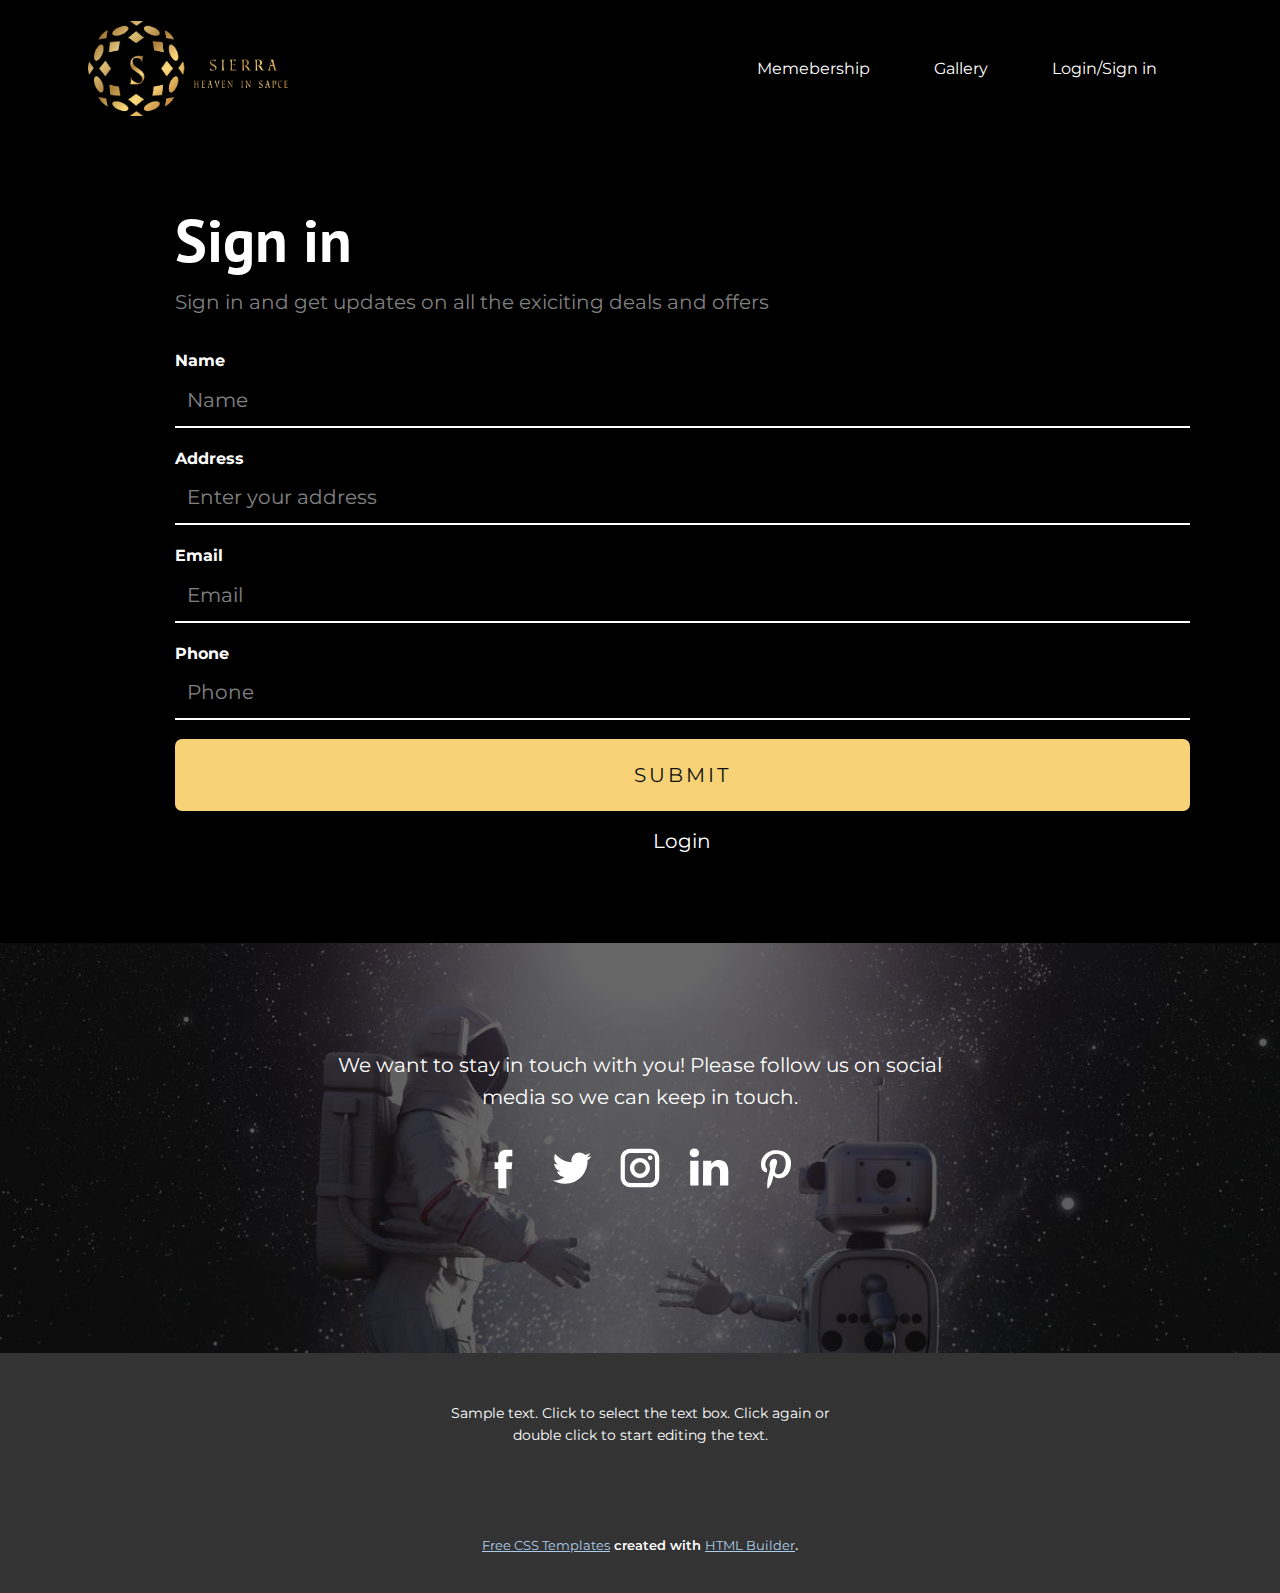
<file: Sign-in-.html>
<!DOCTYPE html>
<html style="font-size: 16px;">
  <head>
    <meta name="viewport" content="width=device-width, initial-scale=1.0">
    <meta charset="utf-8">
    <meta name="keywords" content="">
    <meta name="description" content="">
    <meta name="page_type" content="np-template-header-footer-from-plugin">
    <title>Sign in </title>
    <link rel="stylesheet" href="nicepage.css" media="screen">
<link rel="stylesheet" href="Sign-in-.css" media="screen">
    <script class="u-script" type="text/javascript" src="jquery.js" defer=""></script>
    <script class="u-script" type="text/javascript" src="nicepage.js" defer=""></script>
    <meta name="generator" content="Nicepage 3.22.0, nicepage.com">
    <link id="u-theme-google-font" rel="stylesheet" href="https://fonts.googleapis.com/css?family=Montserrat:100,100i,200,200i,300,300i,400,400i,500,500i,600,600i,700,700i,800,800i,900,900i">
    <link id="u-page-google-font" rel="stylesheet" href="https://fonts.googleapis.com/css?family=PT+Sans:400,400i,700,700i|Montserrat:100,100i,200,200i,300,300i,400,400i,500,500i,600,600i,700,700i,800,800i,900,900i">
    
    
    
    <script type="application/ld+json">{
		"@context": "http://schema.org",
		"@type": "Organization",
		"name": "Sierra "
}</script>
    <meta name="theme-color" content="#478ac9">
    <meta property="og:title" content="Sign in">
    <meta property="og:description" content="">
    <meta property="og:type" content="website">
  </head>
  <body class="u-body"><header class="u-black u-clearfix u-header u-sticky u-sticky-1c33 u-header" id="sec-854b"><div class="u-clearfix u-sheet u-sheet-1">
        <img class="u-image u-image-default u-image-1" src="images/Asset91.png" alt="" data-image-width="1086" data-image-height="523">
        <nav class="u-menu u-menu-dropdown u-offcanvas u-menu-1">
          <div class="menu-collapse u-custom-font u-font-montserrat">
            <a class="u-button-style u-custom-text-active-color u-custom-text-color u-nav-link" href="#">
              <svg><use xmlns:xlink="http://www.w3.org/1999/xlink" xlink:href="#menu-hamburger"></use></svg>
              <svg version="1.1" xmlns="http://www.w3.org/2000/svg" xmlns:xlink="http://www.w3.org/1999/xlink"><defs><symbol id="menu-hamburger" viewBox="0 0 16 16" style="width: 16px; height: 16px;"><rect y="1" width="16" height="2"></rect><rect y="7" width="16" height="2"></rect><rect y="13" width="16" height="2"></rect>
</symbol>
</defs></svg>
            </a>
          </div>
          <div class="u-custom-menu u-nav-container">
            <ul class="u-custom-font u-font-montserrat u-nav u-unstyled"><li class="u-nav-item"><a class="u-button-style u-nav-link u-text-active-white u-text-white" href="Memebership.html" style="padding: 20px 32px;">Memebership</a>
</li><li class="u-nav-item"><a class="u-button-style u-nav-link u-text-active-white u-text-white" href="Gallery.html" style="padding: 20px 32px;">Gallery</a>
</li><li class="u-nav-item"><a class="u-button-style u-nav-link u-text-active-white u-text-white" href="Login.html" style="padding: 20px 32px;">Login/Sign in</a>
</li></ul>
          </div>
          <div class="u-custom-menu u-nav-container-collapse">
            <div class="u-black u-container-style u-inner-container-layout u-opacity u-opacity-95 u-sidenav">
              <div class="u-sidenav-overflow">
                <div class="u-menu-close"></div>
                <ul class="u-align-center u-nav u-popupmenu-items u-unstyled u-nav-2"><li class="u-nav-item"><a class="u-button-style u-nav-link" href="Memebership.html" style="padding: 20px 32px;">Memebership</a>
</li><li class="u-nav-item"><a class="u-button-style u-nav-link" href="Gallery.html" style="padding: 20px 32px;">Gallery</a>
</li><li class="u-nav-item"><a class="u-button-style u-nav-link" href="Login.html" style="padding: 20px 32px;">Login/Sign in</a>
</li></ul>
              </div>
            </div>
            <div class="u-black u-menu-overlay u-opacity u-opacity-70"></div>
          </div>
        </nav>
      </div></header>
    <section class="u-align-center u-clearfix u-grey-5 u-valign-middle-xl u-section-1" id="carousel_d954">
      <div class="u-clearfix u-expanded-width u-gutter-0 u-layout-wrap u-layout-wrap-1">
        <div class="u-layout">
          <div class="u-layout-row">
            <div class="u-align-left u-black u-container-style u-layout-cell u-right-cell u-size-4 u-layout-cell-1">
              <div class="u-container-layout u-valign-middle-lg u-valign-middle-md u-valign-middle-sm u-valign-middle-xs u-container-layout-1"></div>
            </div>
            <div class="u-align-left u-black u-container-style u-layout-cell u-left-cell u-size-56 u-layout-cell-2">
              <div class="u-container-layout u-container-layout-2">
                <h2 class="u-custom-font u-font-pt-sans u-text u-text-1">Sign in&nbsp;</h2>
                <p class="u-large-text u-text u-text-grey-50 u-text-variant u-text-2">Sign in and get updates on all the exiciting deals and offers&nbsp;</p>
                <div class="u-expanded-width u-form u-form-1">
                  <form action="#" method="POST" class="u-clearfix u-form-spacing-18 u-form-vertical u-inner-form" style="padding: 0px;" source="custom" name="form">
                    <div class="u-form-group u-form-name">
                      <label for="name-f0d0" class="u-label u-label-1" wfd-invisible="true">Name</label>
                      <input type="text" placeholder="Name" id="name-f0d0" name="name" class="u-border-2 u-border-no-left u-border-no-right u-border-no-top u-border-white u-input u-input-rectangle u-input-1" required="">
                    </div>
                    <div class="u-form-address u-form-group u-form-group-2">
                      <label for="address-e488" class="u-label u-label-2">Address</label>
                      <input type="text" placeholder="Enter your address" id="address-e488" name="address" class="u-border-2 u-border-no-left u-border-no-right u-border-no-top u-border-white u-input u-input-rectangle u-input-2" required="">
                    </div>
                    <div class="u-form-email u-form-group">
                      <label for="email-f0d0" class="u-label u-label-3" wfd-invisible="true">Email</label>
                      <input type="email" placeholder="Email" id="email-f0d0" name="email" class="u-border-2 u-border-no-left u-border-no-right u-border-no-top u-border-white u-input u-input-rectangle u-input-3" required="">
                    </div>
                    <div class="u-form-group u-form-phone u-form-group-4">
                      <label for="phone-fbbe" class="u-label u-label-4" wfd-invisible="true">Phone</label>
                      <input type="tel" pattern="\+?\d{0,3}[\s\(\-]?([0-9]{2,3})[\s\)\-]?([\s\-]?)([0-9]{3})[\s\-]?([0-9]{2})[\s\-]?([0-9]{2})" placeholder="Phone" id="phone-fbbe" name="phone" class="u-border-2 u-border-no-left u-border-no-right u-border-no-top u-border-white u-input u-input-rectangle u-input-4" required="">
                    </div>
                    <div class="u-align-left u-form-group u-form-submit">
                      <a href="#" class="u-border-none u-btn u-btn-round u-btn-submit u-button-style u-custom-color-2 u-radius-7 u-btn-1">Submit</a>
                      <input type="submit" value="submit" class="u-form-control-hidden" wfd-invisible="true">
                    </div>
                    <div class="u-form-send-message u-form-send-success" wfd-invisible="true"> Thank you! Your message has been sent. </div>
                    <div class="u-form-send-error u-form-send-message" wfd-invisible="true"> Unable to send your message. Please fix errors then try again. </div>
                    <input type="hidden" value="" name="recaptchaResponse" wfd-invisible="true">
                  </form>
                </div>
                <a href="Login.html" class="u-border-1 u-border-active-palette-2-base u-border-hover-palette-1-base u-btn u-button-style u-none u-text-white u-btn-2">
                  <span style="font-size: 1.25rem;">Login</span>&nbsp;
                </a>
              </div>
            </div>
          </div>
        </div>
      </div>
    </section>
    <section class="u-align-center u-clearfix u-image u-shading u-section-2" data-image-width="1200" data-image-height="1200" id="carousel_d366">
      <div class="u-clearfix u-sheet u-sheet-1">
        <p class="u-large-text u-text u-text-variant u-text-1">We want to stay in touch with&nbsp;you!&nbsp;Please follow us&nbsp;on&nbsp;social media&nbsp;so we can keep in touch.</p>
        <div class="u-social-icons u-spacing-20 u-social-icons-1">
          <a class="u-social-url" target="_blank" href=""><span class="u-icon u-icon-circle u-social-facebook u-social-icon u-icon-1"><svg class="u-svg-link" preserveAspectRatio="xMidYMin slice" viewBox="0 0 112 112" style=""><use xmlns:xlink="http://www.w3.org/1999/xlink" xlink:href="#svg-c6a2"></use></svg><svg xmlns="http://www.w3.org/2000/svg" xmlns:xlink="http://www.w3.org/1999/xlink" version="1.1" xml:space="preserve" class="u-svg-content" viewBox="0 0 112 112" x="0px" y="0px" id="svg-c6a2"><path d="M75.5,28.8H65.4c-1.5,0-4,0.9-4,4.3v9.4h13.9l-1.5,15.8H61.4v45.1H42.8V58.3h-8.8V42.4h8.8V32.2 c0-7.4,3.4-18.8,18.8-18.8h13.8v15.4H75.5z"></path></svg>
          
          
        </span>
          </a>
          <a class="u-social-url" target="_blank" href=""><span class="u-icon u-icon-circle u-social-icon u-social-twitter u-icon-2"><svg class="u-svg-link" preserveAspectRatio="xMidYMin slice" viewBox="0 0 112 112" style=""><use xmlns:xlink="http://www.w3.org/1999/xlink" xlink:href="#svg-28cb"></use></svg><svg xmlns="http://www.w3.org/2000/svg" xmlns:xlink="http://www.w3.org/1999/xlink" version="1.1" xml:space="preserve" class="u-svg-content" viewBox="0 0 112 112" x="0px" y="0px" id="svg-28cb"><path d="M92.2,38.2c0,0.8,0,1.6,0,2.3c0,24.3-18.6,52.4-52.6,52.4c-10.6,0.1-20.2-2.9-28.5-8.2 c1.4,0.2,2.9,0.2,4.4,0.2c8.7,0,16.7-2.9,23-7.9c-8.1-0.2-14.9-5.5-17.3-12.8c1.1,0.2,2.4,0.2,3.4,0.2c1.6,0,3.3-0.2,4.8-0.7 c-8.4-1.6-14.9-9.2-14.9-18c0-0.2,0-0.2,0-0.2c2.5,1.4,5.4,2.2,8.4,2.3c-5-3.3-8.3-8.9-8.3-15.4c0-3.4,1-6.5,2.5-9.2 c9.1,11.1,22.7,18.5,38,19.2c-0.2-1.4-0.4-2.8-0.4-4.3c0.1-10,8.3-18.2,18.5-18.2c5.4,0,10.1,2.2,13.5,5.7c4.3-0.8,8.1-2.3,11.7-4.5 c-1.4,4.3-4.3,7.9-8.1,10.1c3.7-0.4,7.3-1.4,10.6-2.9C98.9,32.3,95.7,35.5,92.2,38.2z"></path></svg>
          
          
        </span>
          </a>
          <a class="u-social-url" target="_blank" href=""><span class="u-icon u-icon-circle u-social-icon u-social-instagram u-icon-3"><svg class="u-svg-link" preserveAspectRatio="xMidYMin slice" viewBox="0 0 112 112" style=""><use xmlns:xlink="http://www.w3.org/1999/xlink" xlink:href="#svg-2c49"></use></svg><svg xmlns="http://www.w3.org/2000/svg" xmlns:xlink="http://www.w3.org/1999/xlink" version="1.1" xml:space="preserve" class="u-svg-content" viewBox="0 0 112 112" x="0px" y="0px" id="svg-2c49"><path d="M55.9,32.9c-12.8,0-23.2,10.4-23.2,23.2s10.4,23.2,23.2,23.2s23.2-10.4,23.2-23.2S68.7,32.9,55.9,32.9z M55.9,69.4c-7.4,0-13.3-6-13.3-13.3c-0.1-7.4,6-13.3,13.3-13.3s13.3,6,13.3,13.3C69.3,63.5,63.3,69.4,55.9,69.4z"></path><path d="M79.7,26.8c-3,0-5.4,2.5-5.4,5.4s2.5,5.4,5.4,5.4c3,0,5.4-2.5,5.4-5.4S82.7,26.8,79.7,26.8z"></path><path d="M78.2,11H33.5C21,11,10.8,21.3,10.8,33.7v44.7c0,12.6,10.2,22.8,22.7,22.8h44.7c12.6,0,22.7-10.2,22.7-22.7 V33.7C100.8,21.1,90.6,11,78.2,11z M91,78.4c0,7.1-5.8,12.8-12.8,12.8H33.5c-7.1,0-12.8-5.8-12.8-12.8V33.7 c0-7.1,5.8-12.8,12.8-12.8h44.7c7.1,0,12.8,5.8,12.8,12.8V78.4z"></path></svg>
          
          
        </span>
          </a>
          <a class="u-social-url" target="_blank" href="#"><span class="u-icon u-icon-circle u-social-icon u-social-linkedin u-icon-4"><svg class="u-svg-link" preserveAspectRatio="xMidYMin slice" viewBox="0 0 112 112" style=""><use xmlns:xlink="http://www.w3.org/1999/xlink" xlink:href="#svg-28d1"></use></svg><svg xmlns="http://www.w3.org/2000/svg" xmlns:xlink="http://www.w3.org/1999/xlink" version="1.1" xml:space="preserve" class="u-svg-content" viewBox="0 0 112 112" x="0px" y="0px" id="svg-28d1"><path d="M33.8,96.8H14.5v-58h19.3V96.8z M24.1,30.9L24.1,30.9c-6.6,0-10.8-4.5-10.8-10.1c0-5.8,4.3-10.1,10.9-10.1 S34.9,15,35.1,20.8C35.1,26.4,30.8,30.9,24.1,30.9z M103.3,96.8H84.1v-31c0-7.8-2.7-13.1-9.8-13.1c-5.3,0-8.5,3.6-9.9,7.1 c-0.6,1.3-0.6,3-0.6,4.8V97H44.5c0,0,0.3-52.6,0-58h19.3v8.2c2.6-3.9,7.2-9.6,17.4-9.6c12.7,0,22.2,8.4,22.2,26.1V96.8z"></path></svg>
          
          
        </span>
          </a>
          <a class="u-social-url" target="_blank" href="#"><span class="u-icon u-icon-circle u-social-icon u-social-pinterest u-icon-5"><svg class="u-svg-link" preserveAspectRatio="xMidYMin slice" viewBox="0 0 112 112" style=""><use xmlns:xlink="http://www.w3.org/1999/xlink" xlink:href="#svg-8d12"></use></svg><svg xmlns="http://www.w3.org/2000/svg" xmlns:xlink="http://www.w3.org/1999/xlink" version="1.1" xml:space="preserve" class="u-svg-content" viewBox="0 0 112 112" x="0px" y="0px" id="svg-8d12"><path d="M61.9,79.8c-5.5-0.3-7.8-3.1-12-5.8c-2.3,12.4-5.4,24.3-13.8,30.5c-2.6-18.7,3.8-32.8,6.9-47.7 c-5.1-8.7,0.7-26.2,11.5-21.9c13.5,5.4-11.6,32.3,5.1,35.7c17.6,3.5,24.7-30.5,13.8-41.4c-15.7-16.1-45.7-0.5-42,22.3 c0.9,5.6,6.7,7.2,2.3,15c-10.1-2.2-13-10.2-12.7-20.7c0.6-17.3,15.5-29.3,30.5-31.1c19-2.2,36.8,6.9,39.2,24.7 C93.4,59.5,82.3,81.3,61.9,79.8z"></path></svg>
          
          
        </span>
          </a>
        </div>
      </div>
    </section>
    
    
    <footer class="u-align-center u-clearfix u-footer u-grey-80 u-footer" id="sec-44d3"><div class="u-clearfix u-sheet u-sheet-1">
        <p class="u-small-text u-text u-text-variant u-text-1">Sample text. Click to select the text box. Click again or double click to start editing the text.</p>
      </div></footer>
    <section class="u-backlink u-clearfix u-grey-80">
      <a class="u-link" href="https://nicepage.com/css-templates" target="_blank">
        <span>Free CSS Templates</span>
      </a>
      <p class="u-text">
        <span>created with</span>
      </p>
      <a class="u-link" href="https://nicepage.com/html-website-builder" target="_blank">
        <span>HTML Builder</span>
      </a>. 
    </section>
  </body>
</html>
</file>
